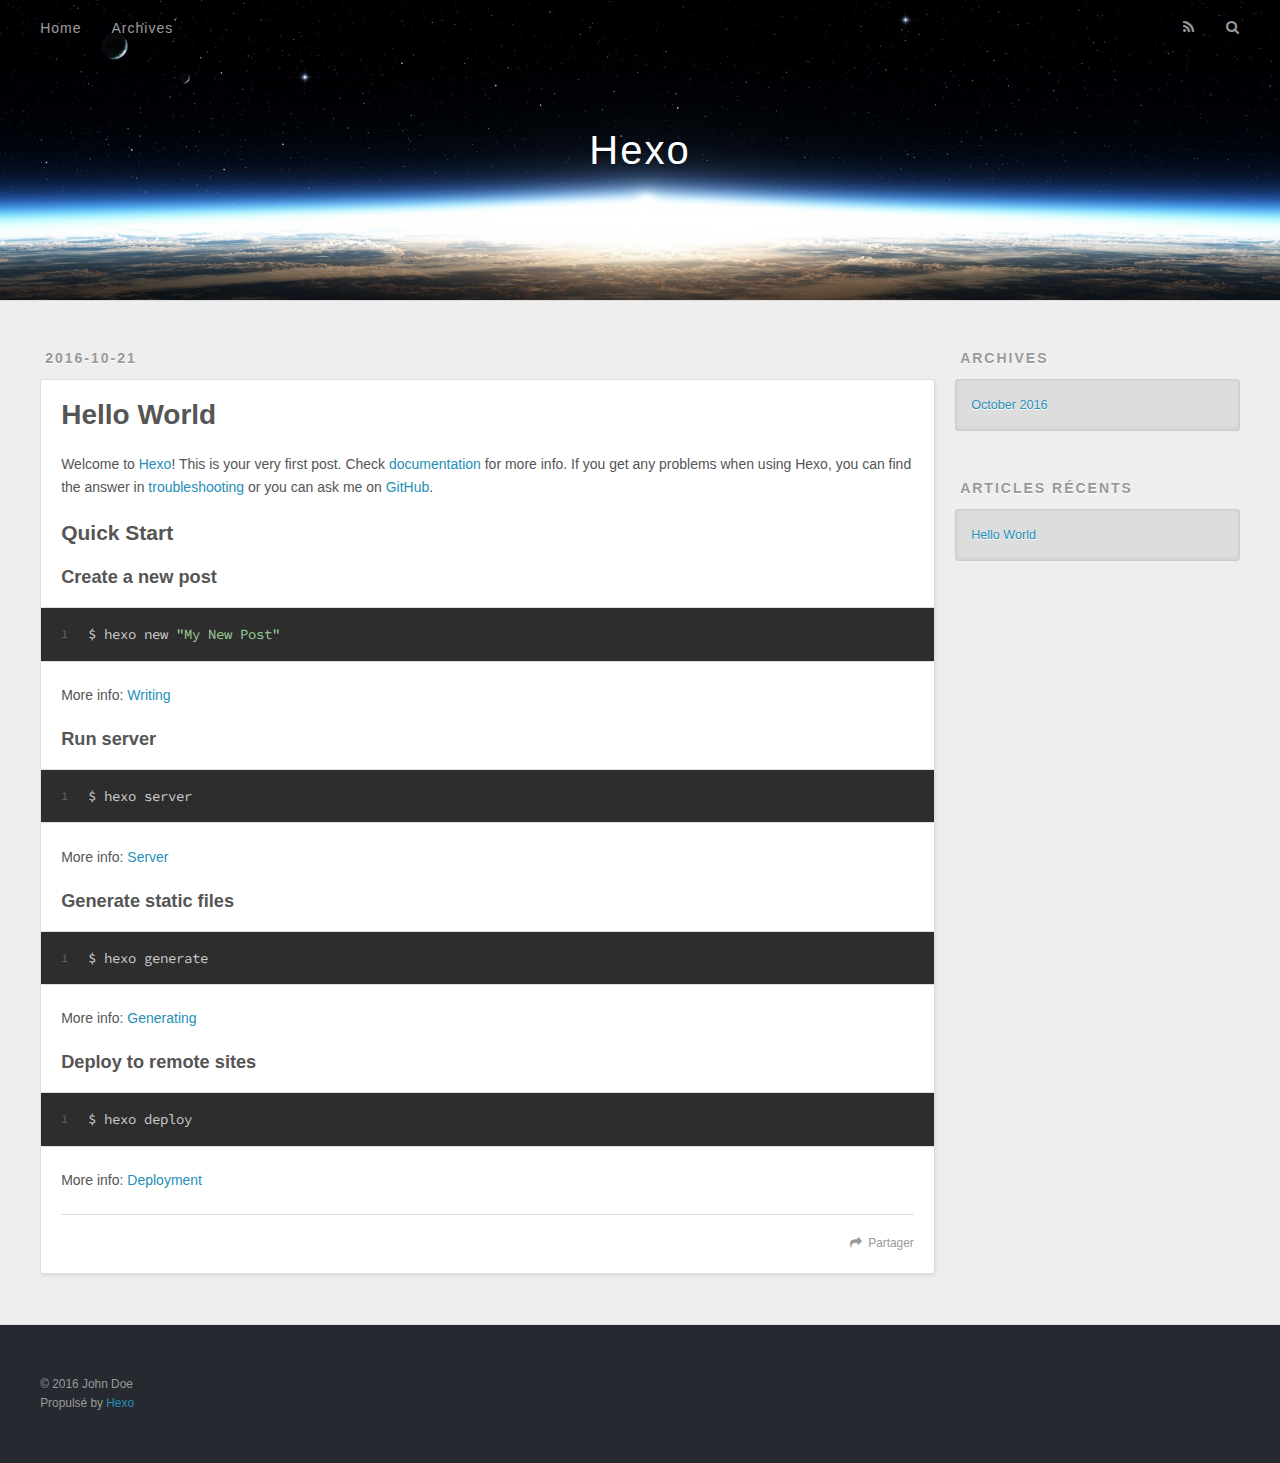
<file: index.html>
<!DOCTYPE html>
<html>
<head>
  <meta charset="utf-8">
  
  <title>Hexo</title>
  <meta name="viewport" content="width=device-width, initial-scale=1, maximum-scale=1">
  <meta property="og:type" content="website">
<meta property="og:title" content="Hexo">
<meta property="og:url" content="http://yoursite.com/index.html">
<meta property="og:site_name" content="Hexo">
<meta name="twitter:card" content="summary">
<meta name="twitter:title" content="Hexo">
  
    <link rel="alternate" href="/atom.xml" title="Hexo" type="application/atom+xml">
  
  
    <link rel="icon" href="/favicon.png">
  
  
    <link href="//fonts.googleapis.com/css?family=Source+Code+Pro" rel="stylesheet" type="text/css">
  
  <link rel="stylesheet" href="/css/style.css">
  

</head>

<body>
  <div id="container">
    <div id="wrap">
      <header id="header">
  <div id="banner"></div>
  <div id="header-outer" class="outer">
    <div id="header-title" class="inner">
      <h1 id="logo-wrap">
        <a href="/" id="logo">Hexo</a>
      </h1>
      
    </div>
    <div id="header-inner" class="inner">
      <nav id="main-nav">
        <a id="main-nav-toggle" class="nav-icon"></a>
        
          <a class="main-nav-link" href="/">Home</a>
        
          <a class="main-nav-link" href="/archives">Archives</a>
        
      </nav>
      <nav id="sub-nav">
        
          <a id="nav-rss-link" class="nav-icon" href="/atom.xml" title="Flux RSS"></a>
        
        <a id="nav-search-btn" class="nav-icon" title="Rechercher"></a>
      </nav>
      <div id="search-form-wrap">
        <form action="//google.com/search" method="get" accept-charset="UTF-8" class="search-form"><input type="search" name="q" results="0" class="search-form-input" placeholder="Search"><button type="submit" class="search-form-submit">&#xF002;</button><input type="hidden" name="sitesearch" value="http://yoursite.com"></form>
      </div>
    </div>
  </div>
</header>
      <div class="outer">
        <section id="main">
  
    <article id="post-hello-world" class="article article-type-post" itemscope itemprop="blogPost">
  <div class="article-meta">
    <a href="/2016/10/21/hello-world/" class="article-date">
  <time datetime="2016-10-21T10:14:12.000Z" itemprop="datePublished">2016-10-21</time>
</a>
    
  </div>
  <div class="article-inner">
    
    
      <header class="article-header">
        
  
    <h1 itemprop="name">
      <a class="article-title" href="/2016/10/21/hello-world/">Hello World</a>
    </h1>
  

      </header>
    
    <div class="article-entry" itemprop="articleBody">
      
        <p>Welcome to <a href="https://hexo.io/" target="_blank" rel="external">Hexo</a>! This is your very first post. Check <a href="https://hexo.io/docs/" target="_blank" rel="external">documentation</a> for more info. If you get any problems when using Hexo, you can find the answer in <a href="https://hexo.io/docs/troubleshooting.html" target="_blank" rel="external">troubleshooting</a> or you can ask me on <a href="https://github.com/hexojs/hexo/issues" target="_blank" rel="external">GitHub</a>.</p>
<h2 id="Quick-Start"><a href="#Quick-Start" class="headerlink" title="Quick Start"></a>Quick Start</h2><h3 id="Create-a-new-post"><a href="#Create-a-new-post" class="headerlink" title="Create a new post"></a>Create a new post</h3><figure class="highlight bash"><table><tr><td class="gutter"><pre><div class="line">1</div></pre></td><td class="code"><pre><div class="line">$ hexo new <span class="string">"My New Post"</span></div></pre></td></tr></table></figure>
<p>More info: <a href="https://hexo.io/docs/writing.html" target="_blank" rel="external">Writing</a></p>
<h3 id="Run-server"><a href="#Run-server" class="headerlink" title="Run server"></a>Run server</h3><figure class="highlight bash"><table><tr><td class="gutter"><pre><div class="line">1</div></pre></td><td class="code"><pre><div class="line">$ hexo server</div></pre></td></tr></table></figure>
<p>More info: <a href="https://hexo.io/docs/server.html" target="_blank" rel="external">Server</a></p>
<h3 id="Generate-static-files"><a href="#Generate-static-files" class="headerlink" title="Generate static files"></a>Generate static files</h3><figure class="highlight bash"><table><tr><td class="gutter"><pre><div class="line">1</div></pre></td><td class="code"><pre><div class="line">$ hexo generate</div></pre></td></tr></table></figure>
<p>More info: <a href="https://hexo.io/docs/generating.html" target="_blank" rel="external">Generating</a></p>
<h3 id="Deploy-to-remote-sites"><a href="#Deploy-to-remote-sites" class="headerlink" title="Deploy to remote sites"></a>Deploy to remote sites</h3><figure class="highlight bash"><table><tr><td class="gutter"><pre><div class="line">1</div></pre></td><td class="code"><pre><div class="line">$ hexo deploy</div></pre></td></tr></table></figure>
<p>More info: <a href="https://hexo.io/docs/deployment.html" target="_blank" rel="external">Deployment</a></p>

      
    </div>
    <footer class="article-footer">
      <a data-url="http://yoursite.com/2016/10/21/hello-world/" data-id="ciujmyfai000047zywipu4w5h" class="article-share-link">Partager</a>
      
      
    </footer>
  </div>
  
</article>


  

</section>
        
          <aside id="sidebar">
  
    

  
    

  
    
  
    
  <div class="widget-wrap">
    <h3 class="widget-title">Archives</h3>
    <div class="widget">
      <ul class="archive-list"><li class="archive-list-item"><a class="archive-list-link" href="/archives/2016/10/">October 2016</a></li></ul>
    </div>
  </div>


  
    
  <div class="widget-wrap">
    <h3 class="widget-title">Articles récents</h3>
    <div class="widget">
      <ul>
        
          <li>
            <a href="/2016/10/21/hello-world/">Hello World</a>
          </li>
        
      </ul>
    </div>
  </div>

  
</aside>
        
      </div>
      <footer id="footer">
  
  <div class="outer">
    <div id="footer-info" class="inner">
      &copy; 2016 John Doe<br>
      Propulsé by <a href="http://hexo.io/" target="_blank">Hexo</a>
    </div>
  </div>
</footer>
    </div>
    <nav id="mobile-nav">
  
    <a href="/" class="mobile-nav-link">Home</a>
  
    <a href="/archives" class="mobile-nav-link">Archives</a>
  
</nav>
    

<script src="//ajax.googleapis.com/ajax/libs/jquery/2.0.3/jquery.min.js"></script>


  <link rel="stylesheet" href="/fancybox/jquery.fancybox.css">
  <script src="/fancybox/jquery.fancybox.pack.js"></script>


<script src="/js/script.js"></script>

  </div>
</body>
</html>
</file>
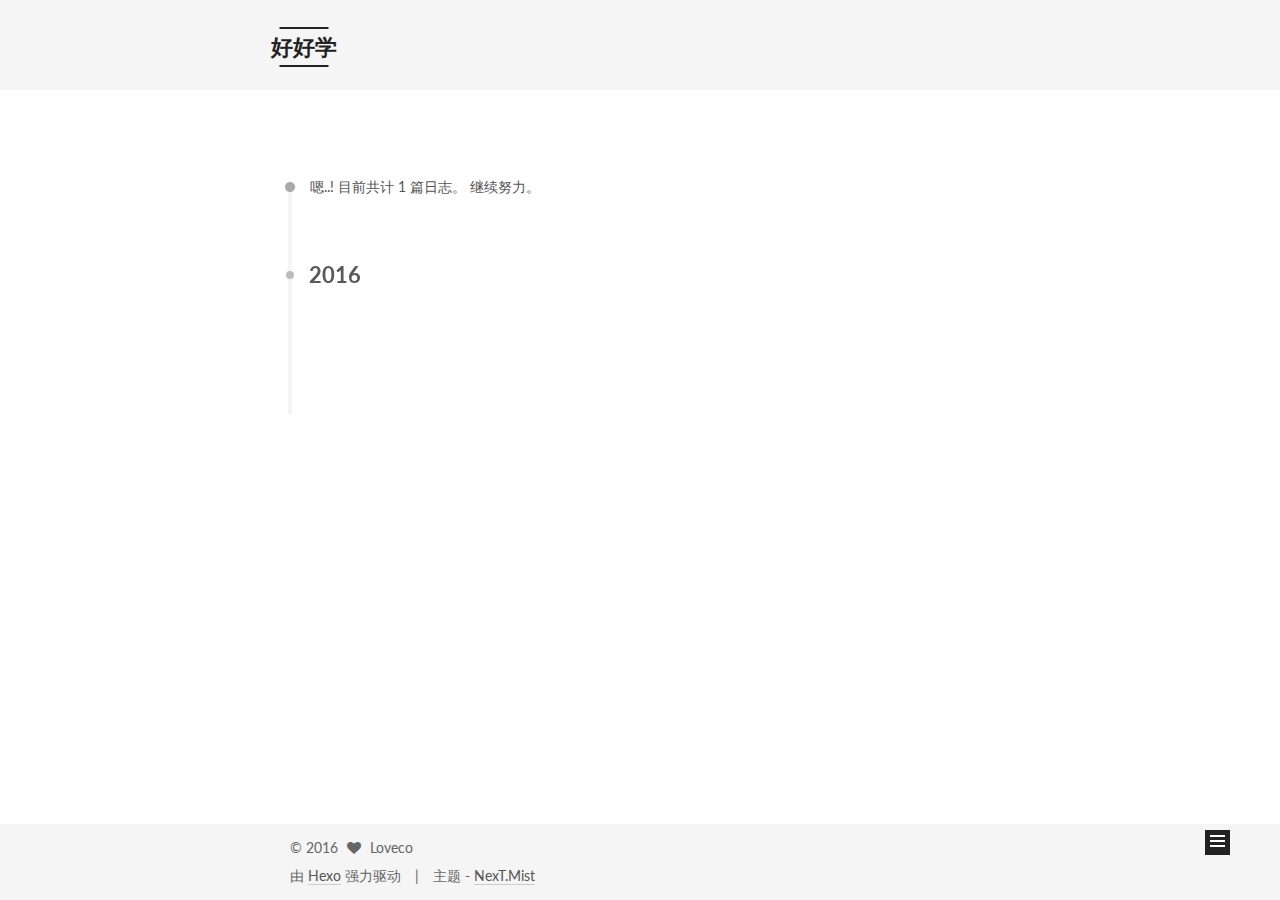
<file: archives/index.html>
<!doctype html>



  


<html class="theme-next mist use-motion">
<head>
  <meta charset="UTF-8"/>
<meta http-equiv="X-UA-Compatible" content="IE=edge,chrome=1" />
<meta name="viewport" content="width=device-width, initial-scale=1, maximum-scale=1"/>



<meta http-equiv="Cache-Control" content="no-transform" />
<meta http-equiv="Cache-Control" content="no-siteapp" />












  
  
  <link href="/vendors/fancybox/source/jquery.fancybox.css?v=2.1.5" rel="stylesheet" type="text/css" />




  
  
  
  

  
    
    
  

  

  

  

  

  
    
    
    <link href="//fonts.googleapis.com/css?family=Lato:300,300italic,400,400italic,700,700italic&subset=latin,latin-ext" rel="stylesheet" type="text/css">
  






<link href="/vendors/font-awesome/css/font-awesome.min.css?v=4.4.0" rel="stylesheet" type="text/css" />

<link href="/css/main.css?v=5.0.2" rel="stylesheet" type="text/css" />


  <meta name="keywords" content="Hexo, NexT" />








  <link rel="shortcut icon" type="image/x-icon" href="/favicon.ico?v=5.0.2" />






<meta property="og:type" content="website">
<meta property="og:title" content="好好学">
<meta property="og:url" content="http://yoursite.com/archives/index.html">
<meta property="og:site_name" content="好好学">
<meta name="twitter:card" content="summary">
<meta name="twitter:title" content="好好学">



<script type="text/javascript" id="hexo.configuration">
  var NexT = window.NexT || {};
  var CONFIG = {
    scheme: 'Mist',
    sidebar: {"position":"left","display":"post"},
    fancybox: true,
    motion: true,
    duoshuo: {
      userId: '0',
      author: '博主'
    }
  };
</script>




  <link rel="canonical" href="http://yoursite.com/archives/"/>


  <title> 归档 | 好好学 </title>
</head>

<body itemscope itemtype="//schema.org/WebPage" lang="zh-Hans">

  










  
  
    
  

  <div class="container one-collumn sidebar-position-left  page-archive  ">
    <div class="headband"></div>

    <header id="header" class="header" itemscope itemtype="//schema.org/WPHeader">
      <div class="header-inner"><div class="site-meta ">
  

  <div class="custom-logo-site-title">
    <a href="/"  class="brand" rel="start">
      <span class="logo-line-before"><i></i></span>
      <span class="site-title">好好学</span>
      <span class="logo-line-after"><i></i></span>
    </a>
  </div>
  <p class="site-subtitle"></p>
</div>

<div class="site-nav-toggle">
  <button>
    <span class="btn-bar"></span>
    <span class="btn-bar"></span>
    <span class="btn-bar"></span>
  </button>
</div>

<nav class="site-nav">
  

  
    <ul id="menu" class="menu">
      
        
        <li class="menu-item menu-item-home">
          <a href="/" rel="section">
            
            首页
          </a>
        </li>
      
        
        <li class="menu-item menu-item-categories">
          <a href="/categories" rel="section">
            
            分类
          </a>
        </li>
      
        
        <li class="menu-item menu-item-archives">
          <a href="/archives" rel="section">
            
            归档
          </a>
        </li>
      
        
        <li class="menu-item menu-item-tags">
          <a href="/tags" rel="section">
            
            标签
          </a>
        </li>
      
        
        <li class="menu-item menu-item-schedule">
          <a href="/schedule" rel="section">
            
            日程
          </a>
        </li>
      

      
    </ul>
  

  
</nav>

 </div>
    </header>

    <main id="main" class="main">
      <div class="main-inner">
        <div class="content-wrap">
          <div id="content" class="content">
            

  <section id="posts" class="posts-collapse">
    <span class="archive-move-on"></span>

    <span class="archive-page-counter">
      
      
      
        
      
      嗯..! 目前共计 1 篇日志。 继续努力。
    </span>

    

      
      
      

      
        
        <div class="collection-title">
          <h2 class="archive-year motion-element" id="archive-year-2016">2016</h2>
        </div>
      
      

      

  <article class="post post-type-normal" itemscope itemtype="//schema.org/Article">
    <header class="post-header">

      <h1 class="post-title">
        
            <a class="post-title-link" href="/2016/10/21/hello-world/" itemprop="url">
              
                <span itemprop="name">Hello World</span>
              
            </a>
        
      </h1>

      <div class="post-meta">
        <time class="post-time" itemprop="dateCreated"
              datetime="2016-10-21T18:14:12+08:00"
              content="2016-10-21" >
          10-21
        </time>
      </div>

    </header>
  </article>



    

  </section>

  



          </div>
          


          

        </div>
        
          
  
  <div class="sidebar-toggle">
    <div class="sidebar-toggle-line-wrap">
      <span class="sidebar-toggle-line sidebar-toggle-line-first"></span>
      <span class="sidebar-toggle-line sidebar-toggle-line-middle"></span>
      <span class="sidebar-toggle-line sidebar-toggle-line-last"></span>
    </div>
  </div>

  <aside id="sidebar" class="sidebar">
    <div class="sidebar-inner">

      

      

      <section class="site-overview sidebar-panel  sidebar-panel-active ">
        <div class="site-author motion-element" itemprop="author" itemscope itemtype="//schema.org/Person">
          <img class="site-author-image" itemprop="image"
               src="/images/avatar.png"
               alt="Loveco" />
          <p class="site-author-name" itemprop="name">Loveco</p>
          <p class="site-description motion-element" itemprop="description"></p>
        </div>
        <nav class="site-state motion-element">
          <div class="site-state-item site-state-posts">
            <a href="/archives">
              <span class="site-state-item-count">1</span>
              <span class="site-state-item-name">日志</span>
            </a>
          </div>

          

          

        </nav>

        

        <div class="links-of-author motion-element">
          
        </div>

        
        

        
        

      </section>

      

    </div>
  </aside>


        
      </div>
    </main>

    <footer id="footer" class="footer">
      <div class="footer-inner">
        <div class="copyright" >
  
  &copy; 
  <span itemprop="copyrightYear">2016</span>
  <span class="with-love">
    <i class="fa fa-heart"></i>
  </span>
  <span class="author" itemprop="copyrightHolder">Loveco</span>
</div>

<div class="powered-by">
  由 <a class="theme-link" href="https://hexo.io">Hexo</a> 强力驱动
</div>

<div class="theme-info">
  主题 -
  <a class="theme-link" href="https://github.com/iissnan/hexo-theme-next">
    NexT.Mist
  </a>
</div>

        

        
      </div>
    </footer>

    <div class="back-to-top">
      <i class="fa fa-arrow-up"></i>
    </div>
  </div>

  

<script type="text/javascript">
  if (Object.prototype.toString.call(window.Promise) !== '[object Function]') {
    window.Promise = null;
  }
</script>









  



  
  <script type="text/javascript" src="/vendors/jquery/index.js?v=2.1.3"></script>

  
  <script type="text/javascript" src="/vendors/fastclick/lib/fastclick.min.js?v=1.0.6"></script>

  
  <script type="text/javascript" src="/vendors/jquery_lazyload/jquery.lazyload.js?v=1.9.7"></script>

  
  <script type="text/javascript" src="/vendors/velocity/velocity.min.js?v=1.2.1"></script>

  
  <script type="text/javascript" src="/vendors/velocity/velocity.ui.min.js?v=1.2.1"></script>

  
  <script type="text/javascript" src="/vendors/fancybox/source/jquery.fancybox.pack.js?v=2.1.5"></script>


  


  <script type="text/javascript" src="/js/src/utils.js?v=5.0.2"></script>

  <script type="text/javascript" src="/js/src/motion.js?v=5.0.2"></script>



  
  

  
  
    <script type="text/javascript" id="motion.page.archive">
      $('.archive-year').velocity('transition.slideLeftIn');
    </script>
  


  


  <script type="text/javascript" src="/js/src/bootstrap.js?v=5.0.2"></script>



  



  




  
  

  

  

  

  


</body>
</html>
</file>
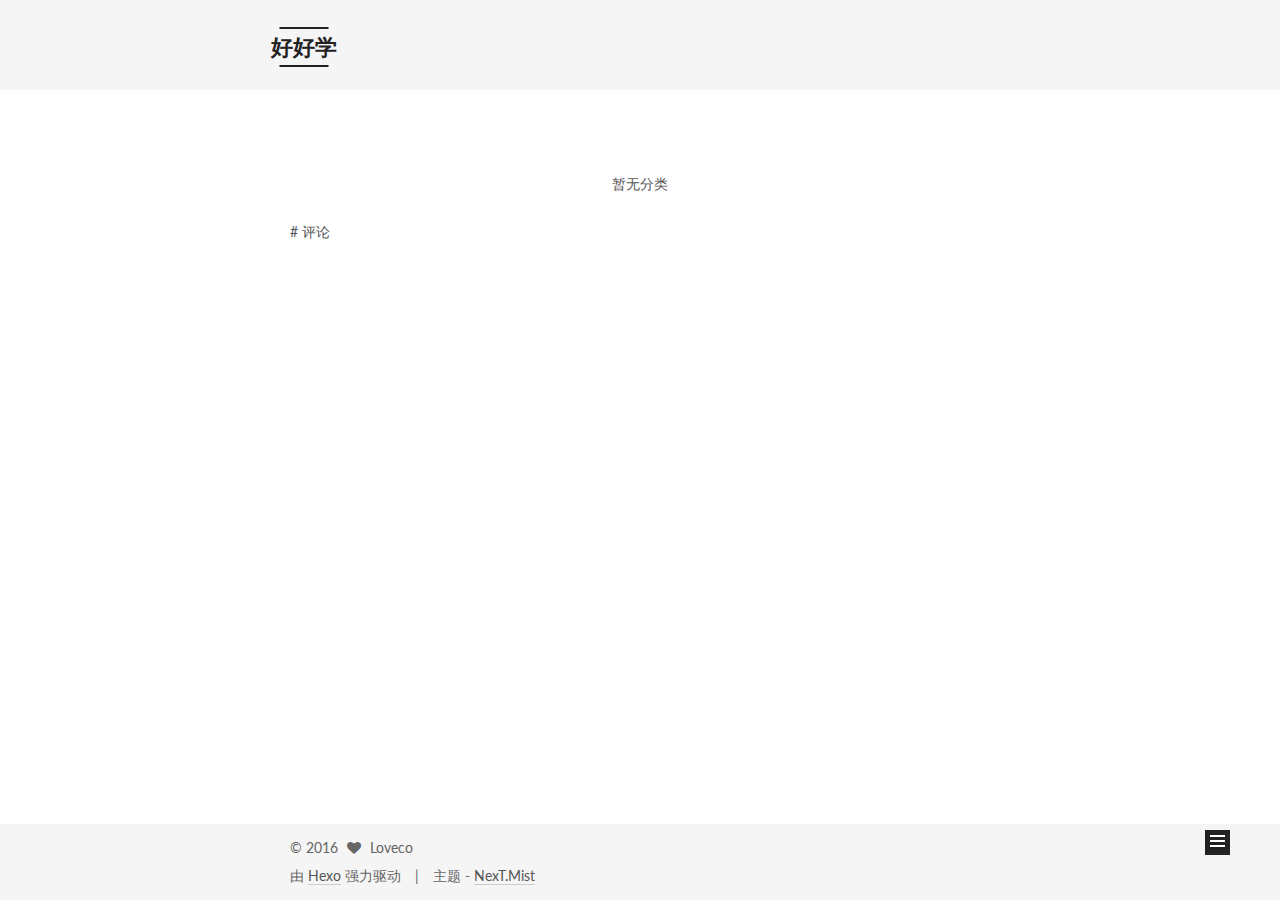
<file: categories/index.html>
<!doctype html>



  


<html class="theme-next mist use-motion">
<head>
  <meta charset="UTF-8"/>
<meta http-equiv="X-UA-Compatible" content="IE=edge,chrome=1" />
<meta name="viewport" content="width=device-width, initial-scale=1, maximum-scale=1"/>



<meta http-equiv="Cache-Control" content="no-transform" />
<meta http-equiv="Cache-Control" content="no-siteapp" />












  
  
  <link href="/vendors/fancybox/source/jquery.fancybox.css?v=2.1.5" rel="stylesheet" type="text/css" />




  
  
  
  

  
    
    
  

  

  

  

  

  
    
    
    <link href="//fonts.googleapis.com/css?family=Lato:300,300italic,400,400italic,700,700italic&subset=latin,latin-ext" rel="stylesheet" type="text/css">
  






<link href="/vendors/font-awesome/css/font-awesome.min.css?v=4.4.0" rel="stylesheet" type="text/css" />

<link href="/css/main.css?v=5.0.2" rel="stylesheet" type="text/css" />


  <meta name="keywords" content="Hexo, NexT" />








  <link rel="shortcut icon" type="image/x-icon" href="/favicon.ico?v=5.0.2" />






<meta property="og:type" content="website">
<meta property="og:title" content="categories">
<meta property="og:url" content="http://yoursite.com/categories/index.html">
<meta property="og:site_name" content="好好学">
<meta property="og:updated_time" content="2016-11-02T10:05:23.000Z">
<meta name="twitter:card" content="summary">
<meta name="twitter:title" content="categories">



<script type="text/javascript" id="hexo.configuration">
  var NexT = window.NexT || {};
  var CONFIG = {
    scheme: 'Mist',
    sidebar: {"position":"left","display":"post"},
    fancybox: true,
    motion: true,
    duoshuo: {
      userId: '0',
      author: '博主'
    }
  };
</script>




  <link rel="canonical" href="http://yoursite.com/categories/"/>


  <title>
  

  
    分类 | 好好学
  
</title>
</head>

<body itemscope itemtype="//schema.org/WebPage" lang="zh-Hans">

  










  
  
    
  

  <div class="container one-collumn sidebar-position-left  ">
    <div class="headband"></div>

    <header id="header" class="header" itemscope itemtype="//schema.org/WPHeader">
      <div class="header-inner"><div class="site-meta ">
  

  <div class="custom-logo-site-title">
    <a href="/"  class="brand" rel="start">
      <span class="logo-line-before"><i></i></span>
      <span class="site-title">好好学</span>
      <span class="logo-line-after"><i></i></span>
    </a>
  </div>
  <p class="site-subtitle"></p>
</div>

<div class="site-nav-toggle">
  <button>
    <span class="btn-bar"></span>
    <span class="btn-bar"></span>
    <span class="btn-bar"></span>
  </button>
</div>

<nav class="site-nav">
  

  
    <ul id="menu" class="menu">
      
        
        <li class="menu-item menu-item-home">
          <a href="/" rel="section">
            
            首页
          </a>
        </li>
      
        
        <li class="menu-item menu-item-categories">
          <a href="/categories" rel="section">
            
            分类
          </a>
        </li>
      
        
        <li class="menu-item menu-item-archives">
          <a href="/archives" rel="section">
            
            归档
          </a>
        </li>
      
        
        <li class="menu-item menu-item-tags">
          <a href="/tags" rel="section">
            
            标签
          </a>
        </li>
      
        
        <li class="menu-item menu-item-schedule">
          <a href="/schedule" rel="section">
            
            日程
          </a>
        </li>
      

      
    </ul>
  

  
</nav>

 </div>
    </header>

    <main id="main" class="main">
      <div class="main-inner">
        <div class="content-wrap">
          <div id="content" class="content">
            

  <div id="posts" class="posts-expand">
    
    
      <div class="category-all-page">
        <div class="category-all-title">
            暂无分类
        </div>
        <div class="category-all">
          
        </div>
      </div>
    
    # 评论
    
  </div>


          </div>
          


          

        </div>
        
          
  
  <div class="sidebar-toggle">
    <div class="sidebar-toggle-line-wrap">
      <span class="sidebar-toggle-line sidebar-toggle-line-first"></span>
      <span class="sidebar-toggle-line sidebar-toggle-line-middle"></span>
      <span class="sidebar-toggle-line sidebar-toggle-line-last"></span>
    </div>
  </div>

  <aside id="sidebar" class="sidebar">
    <div class="sidebar-inner">

      

      

      <section class="site-overview sidebar-panel  sidebar-panel-active ">
        <div class="site-author motion-element" itemprop="author" itemscope itemtype="//schema.org/Person">
          <img class="site-author-image" itemprop="image"
               src="/images/avatar.png"
               alt="Loveco" />
          <p class="site-author-name" itemprop="name">Loveco</p>
          <p class="site-description motion-element" itemprop="description"></p>
        </div>
        <nav class="site-state motion-element">
          <div class="site-state-item site-state-posts">
            <a href="/archives">
              <span class="site-state-item-count">1</span>
              <span class="site-state-item-name">日志</span>
            </a>
          </div>

          

          

        </nav>

        

        <div class="links-of-author motion-element">
          
        </div>

        
        

        
        

      </section>

      

    </div>
  </aside>


        
      </div>
    </main>

    <footer id="footer" class="footer">
      <div class="footer-inner">
        <div class="copyright" >
  
  &copy; 
  <span itemprop="copyrightYear">2016</span>
  <span class="with-love">
    <i class="fa fa-heart"></i>
  </span>
  <span class="author" itemprop="copyrightHolder">Loveco</span>
</div>

<div class="powered-by">
  由 <a class="theme-link" href="https://hexo.io">Hexo</a> 强力驱动
</div>

<div class="theme-info">
  主题 -
  <a class="theme-link" href="https://github.com/iissnan/hexo-theme-next">
    NexT.Mist
  </a>
</div>

        

        
      </div>
    </footer>

    <div class="back-to-top">
      <i class="fa fa-arrow-up"></i>
    </div>
  </div>

  

<script type="text/javascript">
  if (Object.prototype.toString.call(window.Promise) !== '[object Function]') {
    window.Promise = null;
  }
</script>









  



  
  <script type="text/javascript" src="/vendors/jquery/index.js?v=2.1.3"></script>

  
  <script type="text/javascript" src="/vendors/fastclick/lib/fastclick.min.js?v=1.0.6"></script>

  
  <script type="text/javascript" src="/vendors/jquery_lazyload/jquery.lazyload.js?v=1.9.7"></script>

  
  <script type="text/javascript" src="/vendors/velocity/velocity.min.js?v=1.2.1"></script>

  
  <script type="text/javascript" src="/vendors/velocity/velocity.ui.min.js?v=1.2.1"></script>

  
  <script type="text/javascript" src="/vendors/fancybox/source/jquery.fancybox.pack.js?v=2.1.5"></script>


  


  <script type="text/javascript" src="/js/src/utils.js?v=5.0.2"></script>

  <script type="text/javascript" src="/js/src/motion.js?v=5.0.2"></script>



  
  

  

  


  <script type="text/javascript" src="/js/src/bootstrap.js?v=5.0.2"></script>



  



  




  
  

  

  

  

  


</body>
</html>
</file>
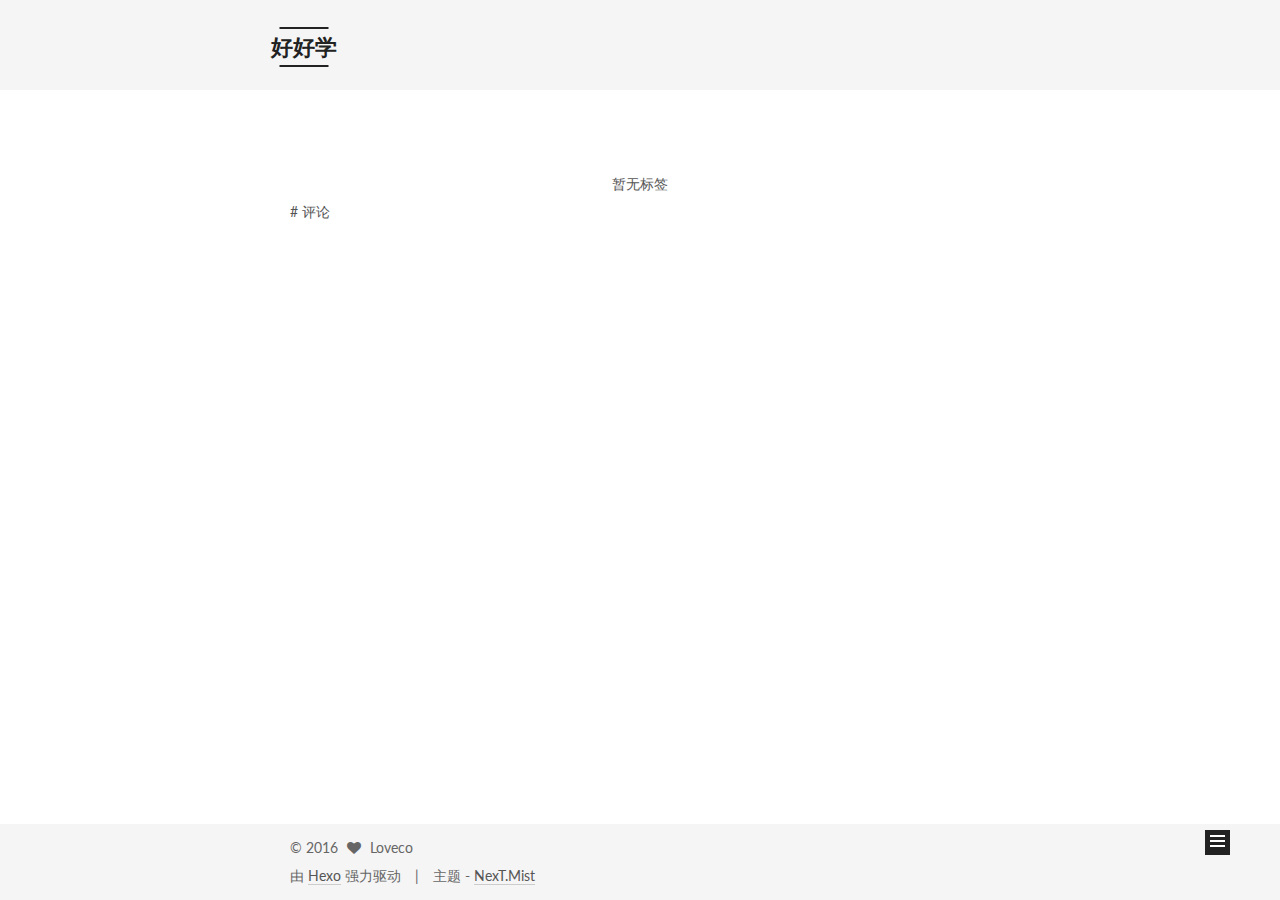
<file: tags/index.html>
<!doctype html>



  


<html class="theme-next mist use-motion">
<head>
  <meta charset="UTF-8"/>
<meta http-equiv="X-UA-Compatible" content="IE=edge,chrome=1" />
<meta name="viewport" content="width=device-width, initial-scale=1, maximum-scale=1"/>



<meta http-equiv="Cache-Control" content="no-transform" />
<meta http-equiv="Cache-Control" content="no-siteapp" />












  
  
  <link href="/vendors/fancybox/source/jquery.fancybox.css?v=2.1.5" rel="stylesheet" type="text/css" />




  
  
  
  

  
    
    
  

  

  

  

  

  
    
    
    <link href="//fonts.googleapis.com/css?family=Lato:300,300italic,400,400italic,700,700italic&subset=latin,latin-ext" rel="stylesheet" type="text/css">
  






<link href="/vendors/font-awesome/css/font-awesome.min.css?v=4.4.0" rel="stylesheet" type="text/css" />

<link href="/css/main.css?v=5.0.2" rel="stylesheet" type="text/css" />


  <meta name="keywords" content="Hexo, NexT" />








  <link rel="shortcut icon" type="image/x-icon" href="/favicon.ico?v=5.0.2" />






<meta property="og:type" content="website">
<meta property="og:title" content="tags">
<meta property="og:url" content="http://yoursite.com/tags/index.html">
<meta property="og:site_name" content="好好学">
<meta property="og:updated_time" content="2016-11-02T10:05:09.000Z">
<meta name="twitter:card" content="summary">
<meta name="twitter:title" content="tags">



<script type="text/javascript" id="hexo.configuration">
  var NexT = window.NexT || {};
  var CONFIG = {
    scheme: 'Mist',
    sidebar: {"position":"left","display":"post"},
    fancybox: true,
    motion: true,
    duoshuo: {
      userId: '0',
      author: '博主'
    }
  };
</script>




  <link rel="canonical" href="http://yoursite.com/tags/"/>


  <title>
  

  
    标签 | 好好学
  
</title>
</head>

<body itemscope itemtype="//schema.org/WebPage" lang="zh-Hans">

  










  
  
    
  

  <div class="container one-collumn sidebar-position-left  ">
    <div class="headband"></div>

    <header id="header" class="header" itemscope itemtype="//schema.org/WPHeader">
      <div class="header-inner"><div class="site-meta ">
  

  <div class="custom-logo-site-title">
    <a href="/"  class="brand" rel="start">
      <span class="logo-line-before"><i></i></span>
      <span class="site-title">好好学</span>
      <span class="logo-line-after"><i></i></span>
    </a>
  </div>
  <p class="site-subtitle"></p>
</div>

<div class="site-nav-toggle">
  <button>
    <span class="btn-bar"></span>
    <span class="btn-bar"></span>
    <span class="btn-bar"></span>
  </button>
</div>

<nav class="site-nav">
  

  
    <ul id="menu" class="menu">
      
        
        <li class="menu-item menu-item-home">
          <a href="/" rel="section">
            
            首页
          </a>
        </li>
      
        
        <li class="menu-item menu-item-categories">
          <a href="/categories" rel="section">
            
            分类
          </a>
        </li>
      
        
        <li class="menu-item menu-item-archives">
          <a href="/archives" rel="section">
            
            归档
          </a>
        </li>
      
        
        <li class="menu-item menu-item-tags">
          <a href="/tags" rel="section">
            
            标签
          </a>
        </li>
      
        
        <li class="menu-item menu-item-schedule">
          <a href="/schedule" rel="section">
            
            日程
          </a>
        </li>
      

      
    </ul>
  

  
</nav>

 </div>
    </header>

    <main id="main" class="main">
      <div class="main-inner">
        <div class="content-wrap">
          <div id="content" class="content">
            

  <div id="posts" class="posts-expand">
    
    
      <div class="tag-cloud">
        <div class="tag-cloud-title">
            暂无标签
        </div>
        <div class="tag-cloud-tags">
          
        </div>
      </div>
    
    # 评论
    
  </div>


          </div>
          


          

        </div>
        
          
  
  <div class="sidebar-toggle">
    <div class="sidebar-toggle-line-wrap">
      <span class="sidebar-toggle-line sidebar-toggle-line-first"></span>
      <span class="sidebar-toggle-line sidebar-toggle-line-middle"></span>
      <span class="sidebar-toggle-line sidebar-toggle-line-last"></span>
    </div>
  </div>

  <aside id="sidebar" class="sidebar">
    <div class="sidebar-inner">

      

      

      <section class="site-overview sidebar-panel  sidebar-panel-active ">
        <div class="site-author motion-element" itemprop="author" itemscope itemtype="//schema.org/Person">
          <img class="site-author-image" itemprop="image"
               src="/images/avatar.png"
               alt="Loveco" />
          <p class="site-author-name" itemprop="name">Loveco</p>
          <p class="site-description motion-element" itemprop="description"></p>
        </div>
        <nav class="site-state motion-element">
          <div class="site-state-item site-state-posts">
            <a href="/archives">
              <span class="site-state-item-count">1</span>
              <span class="site-state-item-name">日志</span>
            </a>
          </div>

          

          

        </nav>

        

        <div class="links-of-author motion-element">
          
        </div>

        
        

        
        

      </section>

      

    </div>
  </aside>


        
      </div>
    </main>

    <footer id="footer" class="footer">
      <div class="footer-inner">
        <div class="copyright" >
  
  &copy; 
  <span itemprop="copyrightYear">2016</span>
  <span class="with-love">
    <i class="fa fa-heart"></i>
  </span>
  <span class="author" itemprop="copyrightHolder">Loveco</span>
</div>

<div class="powered-by">
  由 <a class="theme-link" href="https://hexo.io">Hexo</a> 强力驱动
</div>

<div class="theme-info">
  主题 -
  <a class="theme-link" href="https://github.com/iissnan/hexo-theme-next">
    NexT.Mist
  </a>
</div>

        

        
      </div>
    </footer>

    <div class="back-to-top">
      <i class="fa fa-arrow-up"></i>
    </div>
  </div>

  

<script type="text/javascript">
  if (Object.prototype.toString.call(window.Promise) !== '[object Function]') {
    window.Promise = null;
  }
</script>









  



  
  <script type="text/javascript" src="/vendors/jquery/index.js?v=2.1.3"></script>

  
  <script type="text/javascript" src="/vendors/fastclick/lib/fastclick.min.js?v=1.0.6"></script>

  
  <script type="text/javascript" src="/vendors/jquery_lazyload/jquery.lazyload.js?v=1.9.7"></script>

  
  <script type="text/javascript" src="/vendors/velocity/velocity.min.js?v=1.2.1"></script>

  
  <script type="text/javascript" src="/vendors/velocity/velocity.ui.min.js?v=1.2.1"></script>

  
  <script type="text/javascript" src="/vendors/fancybox/source/jquery.fancybox.pack.js?v=2.1.5"></script>


  


  <script type="text/javascript" src="/js/src/utils.js?v=5.0.2"></script>

  <script type="text/javascript" src="/js/src/motion.js?v=5.0.2"></script>



  
  

  

  


  <script type="text/javascript" src="/js/src/bootstrap.js?v=5.0.2"></script>



  



  




  
  

  

  

  

  


</body>
</html>
</file>
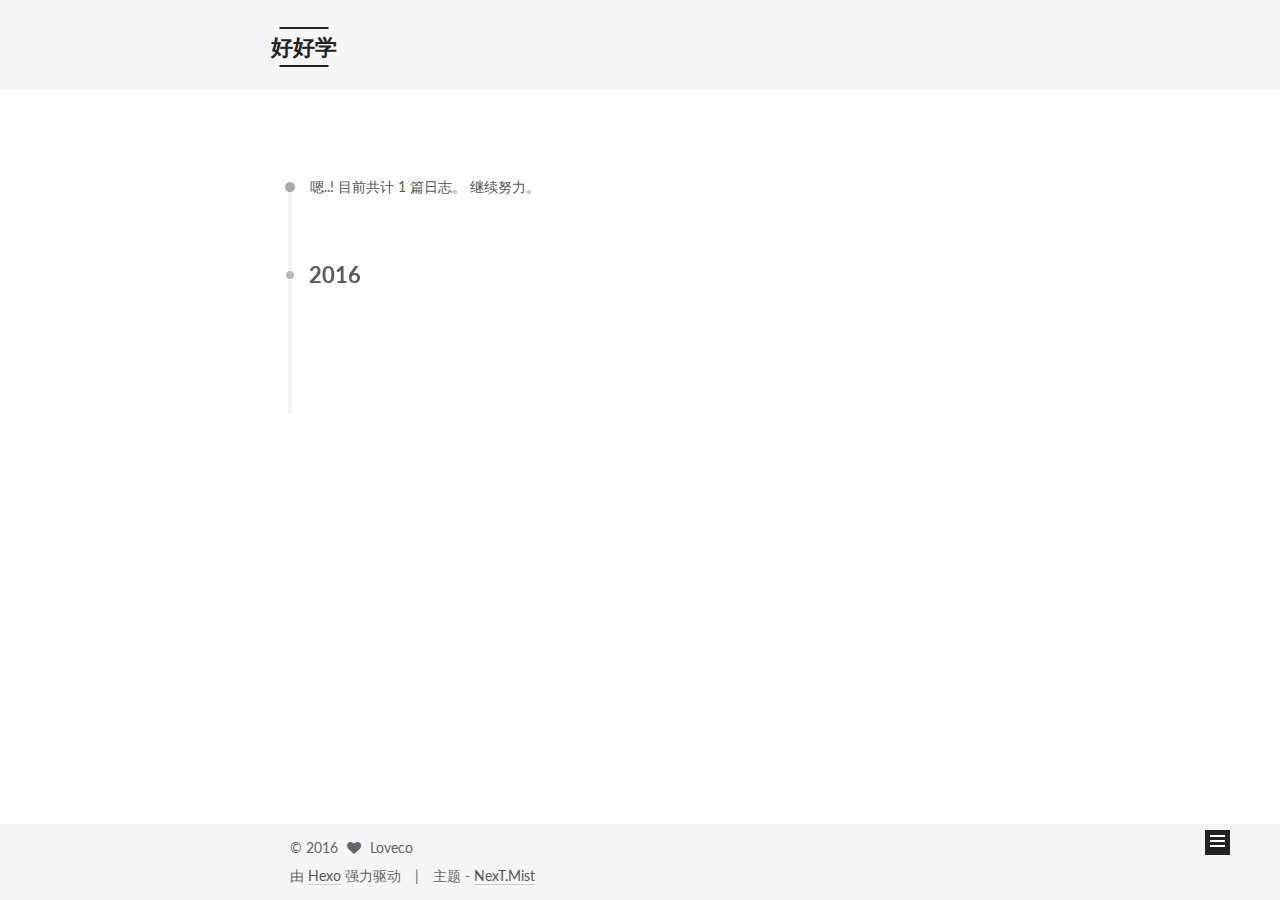
<file: archives/2016/index.html>
<!doctype html>



  


<html class="theme-next mist use-motion">
<head>
  <meta charset="UTF-8"/>
<meta http-equiv="X-UA-Compatible" content="IE=edge,chrome=1" />
<meta name="viewport" content="width=device-width, initial-scale=1, maximum-scale=1"/>



<meta http-equiv="Cache-Control" content="no-transform" />
<meta http-equiv="Cache-Control" content="no-siteapp" />












  
  
  <link href="/vendors/fancybox/source/jquery.fancybox.css?v=2.1.5" rel="stylesheet" type="text/css" />




  
  
  
  

  
    
    
  

  

  

  

  

  
    
    
    <link href="//fonts.googleapis.com/css?family=Lato:300,300italic,400,400italic,700,700italic&subset=latin,latin-ext" rel="stylesheet" type="text/css">
  






<link href="/vendors/font-awesome/css/font-awesome.min.css?v=4.4.0" rel="stylesheet" type="text/css" />

<link href="/css/main.css?v=5.0.2" rel="stylesheet" type="text/css" />


  <meta name="keywords" content="Hexo, NexT" />








  <link rel="shortcut icon" type="image/x-icon" href="/favicon.ico?v=5.0.2" />






<meta property="og:type" content="website">
<meta property="og:title" content="好好学">
<meta property="og:url" content="http://yoursite.com/archives/2016/index.html">
<meta property="og:site_name" content="好好学">
<meta name="twitter:card" content="summary">
<meta name="twitter:title" content="好好学">



<script type="text/javascript" id="hexo.configuration">
  var NexT = window.NexT || {};
  var CONFIG = {
    scheme: 'Mist',
    sidebar: {"position":"left","display":"post"},
    fancybox: true,
    motion: true,
    duoshuo: {
      userId: '0',
      author: '博主'
    }
  };
</script>




  <link rel="canonical" href="http://yoursite.com/archives/2016/"/>


  <title> 归档 | 好好学 </title>
</head>

<body itemscope itemtype="//schema.org/WebPage" lang="zh-Hans">

  










  
  
    
  

  <div class="container one-collumn sidebar-position-left  page-archive  ">
    <div class="headband"></div>

    <header id="header" class="header" itemscope itemtype="//schema.org/WPHeader">
      <div class="header-inner"><div class="site-meta ">
  

  <div class="custom-logo-site-title">
    <a href="/"  class="brand" rel="start">
      <span class="logo-line-before"><i></i></span>
      <span class="site-title">好好学</span>
      <span class="logo-line-after"><i></i></span>
    </a>
  </div>
  <p class="site-subtitle"></p>
</div>

<div class="site-nav-toggle">
  <button>
    <span class="btn-bar"></span>
    <span class="btn-bar"></span>
    <span class="btn-bar"></span>
  </button>
</div>

<nav class="site-nav">
  

  
    <ul id="menu" class="menu">
      
        
        <li class="menu-item menu-item-home">
          <a href="/" rel="section">
            
            首页
          </a>
        </li>
      
        
        <li class="menu-item menu-item-categories">
          <a href="/categories" rel="section">
            
            分类
          </a>
        </li>
      
        
        <li class="menu-item menu-item-archives">
          <a href="/archives" rel="section">
            
            归档
          </a>
        </li>
      
        
        <li class="menu-item menu-item-tags">
          <a href="/tags" rel="section">
            
            标签
          </a>
        </li>
      
        
        <li class="menu-item menu-item-schedule">
          <a href="/schedule" rel="section">
            
            日程
          </a>
        </li>
      

      
    </ul>
  

  
</nav>

 </div>
    </header>

    <main id="main" class="main">
      <div class="main-inner">
        <div class="content-wrap">
          <div id="content" class="content">
            

  <section id="posts" class="posts-collapse">
    <span class="archive-move-on"></span>

    <span class="archive-page-counter">
      
      
      
        
      
      嗯..! 目前共计 1 篇日志。 继续努力。
    </span>

    

      
      
      

      
        
        <div class="collection-title">
          <h2 class="archive-year motion-element" id="archive-year-2016">2016</h2>
        </div>
      
      

      

  <article class="post post-type-normal" itemscope itemtype="//schema.org/Article">
    <header class="post-header">

      <h1 class="post-title">
        
            <a class="post-title-link" href="/2016/10/21/hello-world/" itemprop="url">
              
                <span itemprop="name">Hello World</span>
              
            </a>
        
      </h1>

      <div class="post-meta">
        <time class="post-time" itemprop="dateCreated"
              datetime="2016-10-21T18:14:12+08:00"
              content="2016-10-21" >
          10-21
        </time>
      </div>

    </header>
  </article>



    

  </section>

  



          </div>
          


          

        </div>
        
          
  
  <div class="sidebar-toggle">
    <div class="sidebar-toggle-line-wrap">
      <span class="sidebar-toggle-line sidebar-toggle-line-first"></span>
      <span class="sidebar-toggle-line sidebar-toggle-line-middle"></span>
      <span class="sidebar-toggle-line sidebar-toggle-line-last"></span>
    </div>
  </div>

  <aside id="sidebar" class="sidebar">
    <div class="sidebar-inner">

      

      

      <section class="site-overview sidebar-panel  sidebar-panel-active ">
        <div class="site-author motion-element" itemprop="author" itemscope itemtype="//schema.org/Person">
          <img class="site-author-image" itemprop="image"
               src="/images/avatar.png"
               alt="Loveco" />
          <p class="site-author-name" itemprop="name">Loveco</p>
          <p class="site-description motion-element" itemprop="description"></p>
        </div>
        <nav class="site-state motion-element">
          <div class="site-state-item site-state-posts">
            <a href="/archives">
              <span class="site-state-item-count">1</span>
              <span class="site-state-item-name">日志</span>
            </a>
          </div>

          

          

        </nav>

        

        <div class="links-of-author motion-element">
          
        </div>

        
        

        
        

      </section>

      

    </div>
  </aside>


        
      </div>
    </main>

    <footer id="footer" class="footer">
      <div class="footer-inner">
        <div class="copyright" >
  
  &copy; 
  <span itemprop="copyrightYear">2016</span>
  <span class="with-love">
    <i class="fa fa-heart"></i>
  </span>
  <span class="author" itemprop="copyrightHolder">Loveco</span>
</div>

<div class="powered-by">
  由 <a class="theme-link" href="https://hexo.io">Hexo</a> 强力驱动
</div>

<div class="theme-info">
  主题 -
  <a class="theme-link" href="https://github.com/iissnan/hexo-theme-next">
    NexT.Mist
  </a>
</div>

        

        
      </div>
    </footer>

    <div class="back-to-top">
      <i class="fa fa-arrow-up"></i>
    </div>
  </div>

  

<script type="text/javascript">
  if (Object.prototype.toString.call(window.Promise) !== '[object Function]') {
    window.Promise = null;
  }
</script>









  



  
  <script type="text/javascript" src="/vendors/jquery/index.js?v=2.1.3"></script>

  
  <script type="text/javascript" src="/vendors/fastclick/lib/fastclick.min.js?v=1.0.6"></script>

  
  <script type="text/javascript" src="/vendors/jquery_lazyload/jquery.lazyload.js?v=1.9.7"></script>

  
  <script type="text/javascript" src="/vendors/velocity/velocity.min.js?v=1.2.1"></script>

  
  <script type="text/javascript" src="/vendors/velocity/velocity.ui.min.js?v=1.2.1"></script>

  
  <script type="text/javascript" src="/vendors/fancybox/source/jquery.fancybox.pack.js?v=2.1.5"></script>


  


  <script type="text/javascript" src="/js/src/utils.js?v=5.0.2"></script>

  <script type="text/javascript" src="/js/src/motion.js?v=5.0.2"></script>



  
  

  
  
    <script type="text/javascript" id="motion.page.archive">
      $('.archive-year').velocity('transition.slideLeftIn');
    </script>
  


  


  <script type="text/javascript" src="/js/src/bootstrap.js?v=5.0.2"></script>



  



  




  
  

  

  

  

  


</body>
</html>
</file>
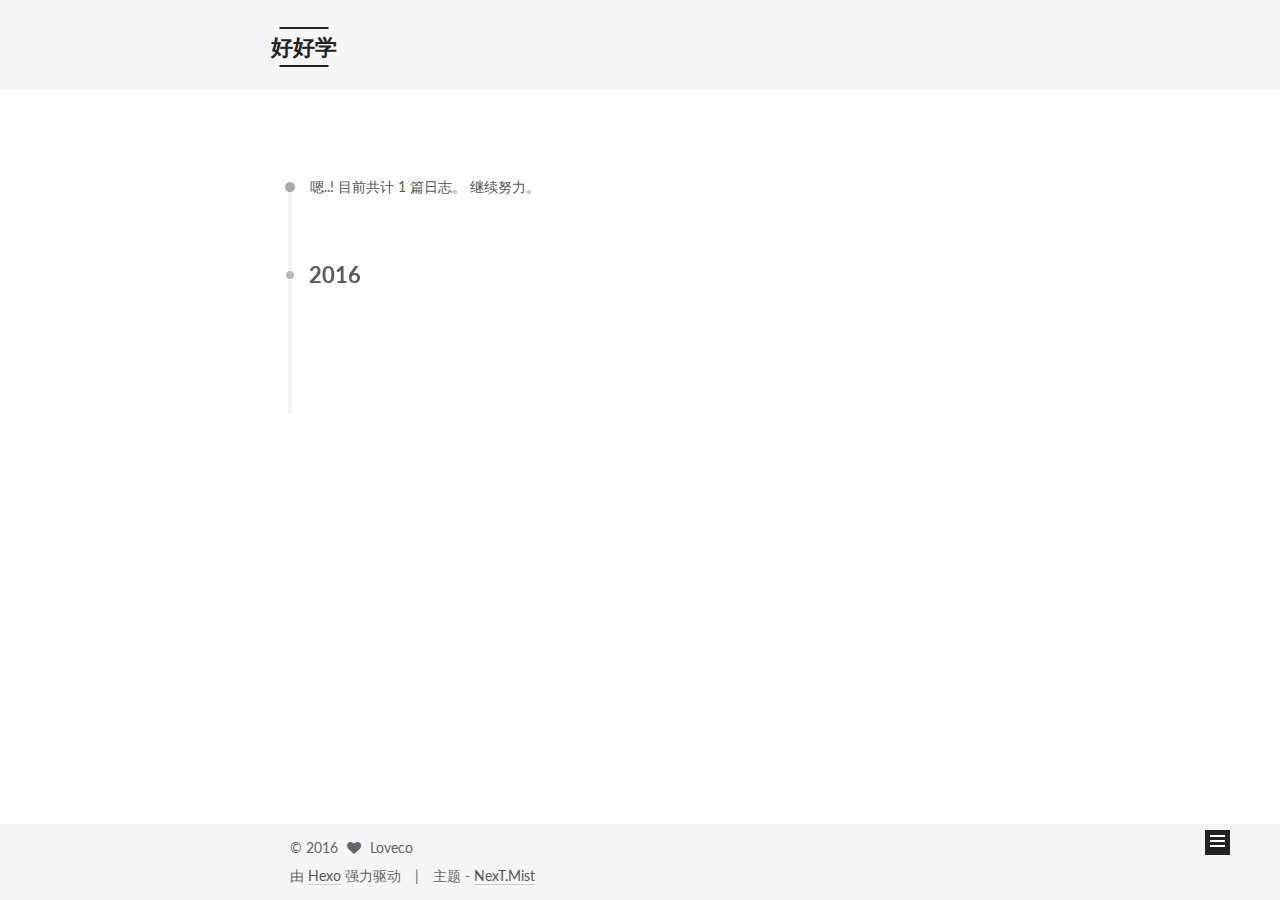
<file: archives/2016/10/index.html>
<!doctype html>



  


<html class="theme-next mist use-motion">
<head>
  <meta charset="UTF-8"/>
<meta http-equiv="X-UA-Compatible" content="IE=edge,chrome=1" />
<meta name="viewport" content="width=device-width, initial-scale=1, maximum-scale=1"/>



<meta http-equiv="Cache-Control" content="no-transform" />
<meta http-equiv="Cache-Control" content="no-siteapp" />












  
  
  <link href="/vendors/fancybox/source/jquery.fancybox.css?v=2.1.5" rel="stylesheet" type="text/css" />




  
  
  
  

  
    
    
  

  

  

  

  

  
    
    
    <link href="//fonts.googleapis.com/css?family=Lato:300,300italic,400,400italic,700,700italic&subset=latin,latin-ext" rel="stylesheet" type="text/css">
  






<link href="/vendors/font-awesome/css/font-awesome.min.css?v=4.4.0" rel="stylesheet" type="text/css" />

<link href="/css/main.css?v=5.0.2" rel="stylesheet" type="text/css" />


  <meta name="keywords" content="Hexo, NexT" />








  <link rel="shortcut icon" type="image/x-icon" href="/favicon.ico?v=5.0.2" />






<meta property="og:type" content="website">
<meta property="og:title" content="好好学">
<meta property="og:url" content="http://yoursite.com/archives/2016/10/index.html">
<meta property="og:site_name" content="好好学">
<meta name="twitter:card" content="summary">
<meta name="twitter:title" content="好好学">



<script type="text/javascript" id="hexo.configuration">
  var NexT = window.NexT || {};
  var CONFIG = {
    scheme: 'Mist',
    sidebar: {"position":"left","display":"post"},
    fancybox: true,
    motion: true,
    duoshuo: {
      userId: '0',
      author: '博主'
    }
  };
</script>




  <link rel="canonical" href="http://yoursite.com/archives/2016/10/"/>


  <title> 归档 | 好好学 </title>
</head>

<body itemscope itemtype="//schema.org/WebPage" lang="zh-Hans">

  










  
  
    
  

  <div class="container one-collumn sidebar-position-left  page-archive  ">
    <div class="headband"></div>

    <header id="header" class="header" itemscope itemtype="//schema.org/WPHeader">
      <div class="header-inner"><div class="site-meta ">
  

  <div class="custom-logo-site-title">
    <a href="/"  class="brand" rel="start">
      <span class="logo-line-before"><i></i></span>
      <span class="site-title">好好学</span>
      <span class="logo-line-after"><i></i></span>
    </a>
  </div>
  <p class="site-subtitle"></p>
</div>

<div class="site-nav-toggle">
  <button>
    <span class="btn-bar"></span>
    <span class="btn-bar"></span>
    <span class="btn-bar"></span>
  </button>
</div>

<nav class="site-nav">
  

  
    <ul id="menu" class="menu">
      
        
        <li class="menu-item menu-item-home">
          <a href="/" rel="section">
            
            首页
          </a>
        </li>
      
        
        <li class="menu-item menu-item-categories">
          <a href="/categories" rel="section">
            
            分类
          </a>
        </li>
      
        
        <li class="menu-item menu-item-archives">
          <a href="/archives" rel="section">
            
            归档
          </a>
        </li>
      
        
        <li class="menu-item menu-item-tags">
          <a href="/tags" rel="section">
            
            标签
          </a>
        </li>
      
        
        <li class="menu-item menu-item-schedule">
          <a href="/schedule" rel="section">
            
            日程
          </a>
        </li>
      

      
    </ul>
  

  
</nav>

 </div>
    </header>

    <main id="main" class="main">
      <div class="main-inner">
        <div class="content-wrap">
          <div id="content" class="content">
            

  <section id="posts" class="posts-collapse">
    <span class="archive-move-on"></span>

    <span class="archive-page-counter">
      
      
      
        
      
      嗯..! 目前共计 1 篇日志。 继续努力。
    </span>

    

      
      
      

      
        
        <div class="collection-title">
          <h2 class="archive-year motion-element" id="archive-year-2016">2016</h2>
        </div>
      
      

      

  <article class="post post-type-normal" itemscope itemtype="//schema.org/Article">
    <header class="post-header">

      <h1 class="post-title">
        
            <a class="post-title-link" href="/2016/10/21/hello-world/" itemprop="url">
              
                <span itemprop="name">Hello World</span>
              
            </a>
        
      </h1>

      <div class="post-meta">
        <time class="post-time" itemprop="dateCreated"
              datetime="2016-10-21T18:14:12+08:00"
              content="2016-10-21" >
          10-21
        </time>
      </div>

    </header>
  </article>



    

  </section>

  



          </div>
          


          

        </div>
        
          
  
  <div class="sidebar-toggle">
    <div class="sidebar-toggle-line-wrap">
      <span class="sidebar-toggle-line sidebar-toggle-line-first"></span>
      <span class="sidebar-toggle-line sidebar-toggle-line-middle"></span>
      <span class="sidebar-toggle-line sidebar-toggle-line-last"></span>
    </div>
  </div>

  <aside id="sidebar" class="sidebar">
    <div class="sidebar-inner">

      

      

      <section class="site-overview sidebar-panel  sidebar-panel-active ">
        <div class="site-author motion-element" itemprop="author" itemscope itemtype="//schema.org/Person">
          <img class="site-author-image" itemprop="image"
               src="/images/avatar.png"
               alt="Loveco" />
          <p class="site-author-name" itemprop="name">Loveco</p>
          <p class="site-description motion-element" itemprop="description"></p>
        </div>
        <nav class="site-state motion-element">
          <div class="site-state-item site-state-posts">
            <a href="/archives">
              <span class="site-state-item-count">1</span>
              <span class="site-state-item-name">日志</span>
            </a>
          </div>

          

          

        </nav>

        

        <div class="links-of-author motion-element">
          
        </div>

        
        

        
        

      </section>

      

    </div>
  </aside>


        
      </div>
    </main>

    <footer id="footer" class="footer">
      <div class="footer-inner">
        <div class="copyright" >
  
  &copy; 
  <span itemprop="copyrightYear">2016</span>
  <span class="with-love">
    <i class="fa fa-heart"></i>
  </span>
  <span class="author" itemprop="copyrightHolder">Loveco</span>
</div>

<div class="powered-by">
  由 <a class="theme-link" href="https://hexo.io">Hexo</a> 强力驱动
</div>

<div class="theme-info">
  主题 -
  <a class="theme-link" href="https://github.com/iissnan/hexo-theme-next">
    NexT.Mist
  </a>
</div>

        

        
      </div>
    </footer>

    <div class="back-to-top">
      <i class="fa fa-arrow-up"></i>
    </div>
  </div>

  

<script type="text/javascript">
  if (Object.prototype.toString.call(window.Promise) !== '[object Function]') {
    window.Promise = null;
  }
</script>









  



  
  <script type="text/javascript" src="/vendors/jquery/index.js?v=2.1.3"></script>

  
  <script type="text/javascript" src="/vendors/fastclick/lib/fastclick.min.js?v=1.0.6"></script>

  
  <script type="text/javascript" src="/vendors/jquery_lazyload/jquery.lazyload.js?v=1.9.7"></script>

  
  <script type="text/javascript" src="/vendors/velocity/velocity.min.js?v=1.2.1"></script>

  
  <script type="text/javascript" src="/vendors/velocity/velocity.ui.min.js?v=1.2.1"></script>

  
  <script type="text/javascript" src="/vendors/fancybox/source/jquery.fancybox.pack.js?v=2.1.5"></script>


  


  <script type="text/javascript" src="/js/src/utils.js?v=5.0.2"></script>

  <script type="text/javascript" src="/js/src/motion.js?v=5.0.2"></script>



  
  

  
  
    <script type="text/javascript" id="motion.page.archive">
      $('.archive-year').velocity('transition.slideLeftIn');
    </script>
  


  


  <script type="text/javascript" src="/js/src/bootstrap.js?v=5.0.2"></script>



  



  




  
  

  

  

  

  


</body>
</html>
</file>
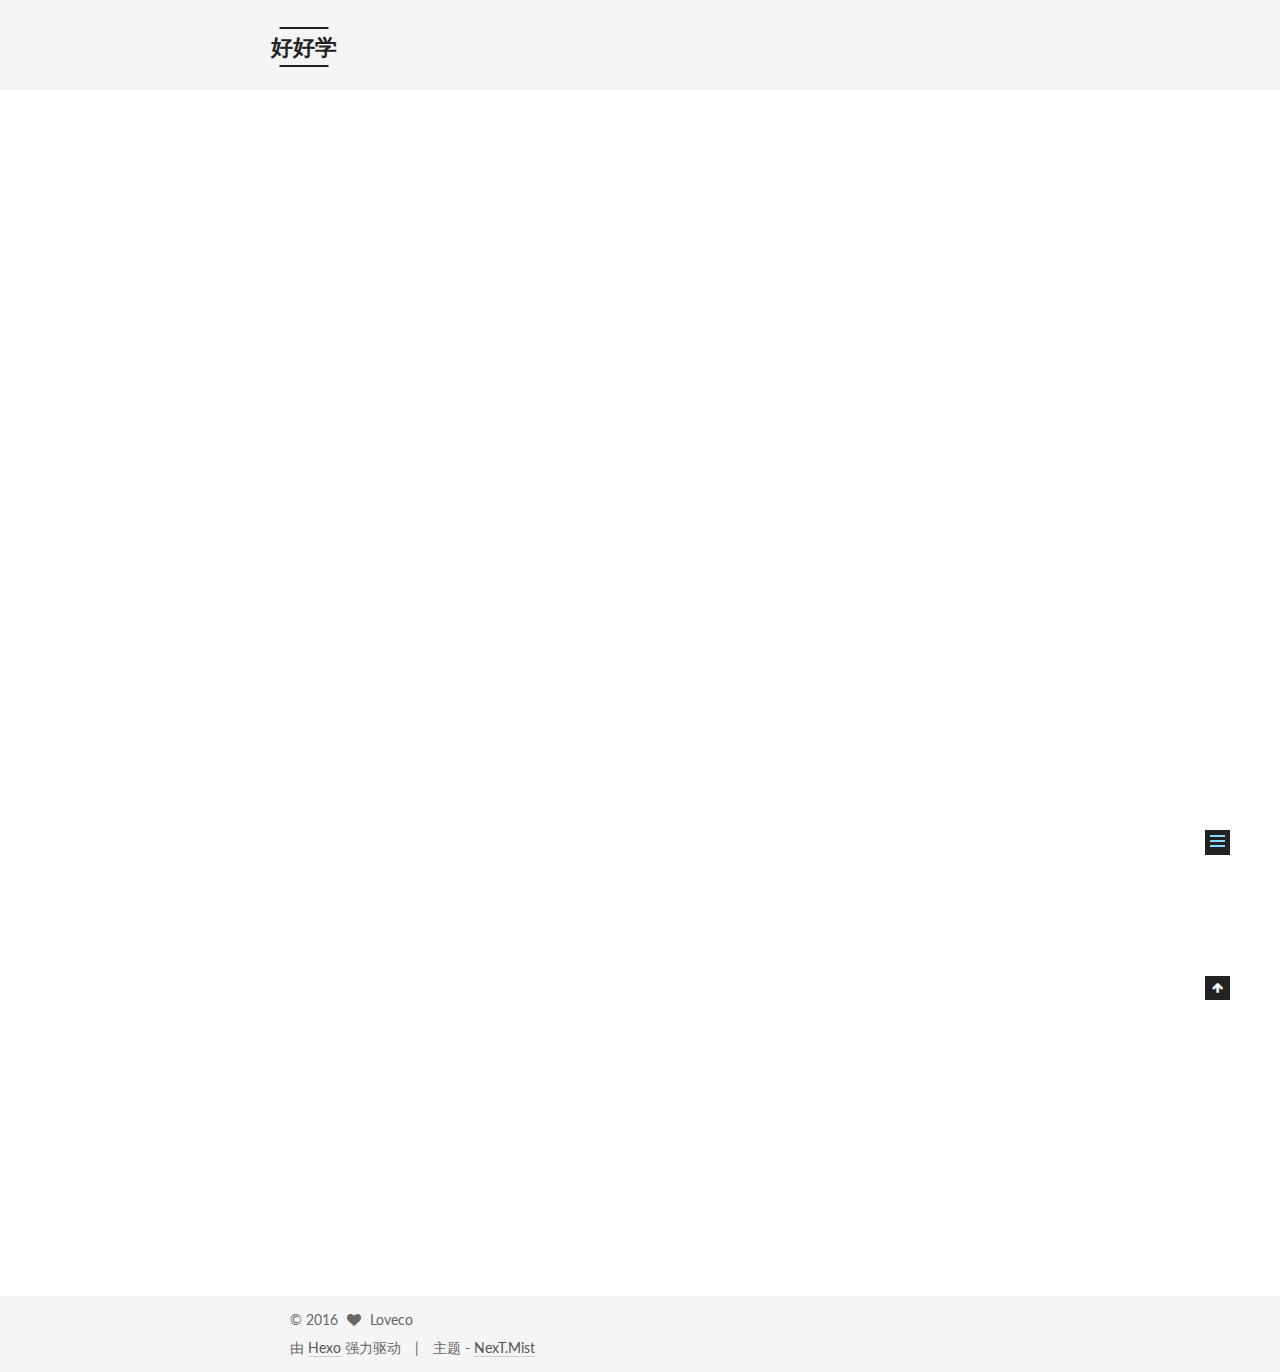
<file: 2016/10/21/hello-world/index.html>
<!doctype html>



  


<html class="theme-next mist use-motion">
<head>
  <meta charset="UTF-8"/>
<meta http-equiv="X-UA-Compatible" content="IE=edge,chrome=1" />
<meta name="viewport" content="width=device-width, initial-scale=1, maximum-scale=1"/>



<meta http-equiv="Cache-Control" content="no-transform" />
<meta http-equiv="Cache-Control" content="no-siteapp" />












  
  
  <link href="/vendors/fancybox/source/jquery.fancybox.css?v=2.1.5" rel="stylesheet" type="text/css" />




  
  
  
  

  
    
    
  

  

  

  

  

  
    
    
    <link href="//fonts.googleapis.com/css?family=Lato:300,300italic,400,400italic,700,700italic&subset=latin,latin-ext" rel="stylesheet" type="text/css">
  






<link href="/vendors/font-awesome/css/font-awesome.min.css?v=4.4.0" rel="stylesheet" type="text/css" />

<link href="/css/main.css?v=5.0.2" rel="stylesheet" type="text/css" />


  <meta name="keywords" content="Hexo, NexT" />








  <link rel="shortcut icon" type="image/x-icon" href="/favicon.ico?v=5.0.2" />






<meta name="description" content="Welcome to Hexo! This is your very first post. Check documentation for more info. If you get any problems when using Hexo, you can find the answer in troubleshooting or you can ask me on GitHub.
Quick">
<meta property="og:type" content="article">
<meta property="og:title" content="Hello World">
<meta property="og:url" content="http://yoursite.com/2016/10/21/hello-world/index.html">
<meta property="og:site_name" content="好好学">
<meta property="og:description" content="Welcome to Hexo! This is your very first post. Check documentation for more info. If you get any problems when using Hexo, you can find the answer in troubleshooting or you can ask me on GitHub.
Quick">
<meta property="og:updated_time" content="2016-10-21T10:14:12.000Z">
<meta name="twitter:card" content="summary">
<meta name="twitter:title" content="Hello World">
<meta name="twitter:description" content="Welcome to Hexo! This is your very first post. Check documentation for more info. If you get any problems when using Hexo, you can find the answer in troubleshooting or you can ask me on GitHub.
Quick">



<script type="text/javascript" id="hexo.configuration">
  var NexT = window.NexT || {};
  var CONFIG = {
    scheme: 'Mist',
    sidebar: {"position":"left","display":"post"},
    fancybox: true,
    motion: true,
    duoshuo: {
      userId: '0',
      author: '博主'
    }
  };
</script>




  <link rel="canonical" href="http://yoursite.com/2016/10/21/hello-world/"/>


  <title> Hello World | 好好学 </title>
</head>

<body itemscope itemtype="//schema.org/WebPage" lang="zh-Hans">

  










  
  
    
  

  <div class="container one-collumn sidebar-position-left page-post-detail ">
    <div class="headband"></div>

    <header id="header" class="header" itemscope itemtype="//schema.org/WPHeader">
      <div class="header-inner"><div class="site-meta ">
  

  <div class="custom-logo-site-title">
    <a href="/"  class="brand" rel="start">
      <span class="logo-line-before"><i></i></span>
      <span class="site-title">好好学</span>
      <span class="logo-line-after"><i></i></span>
    </a>
  </div>
  <p class="site-subtitle"></p>
</div>

<div class="site-nav-toggle">
  <button>
    <span class="btn-bar"></span>
    <span class="btn-bar"></span>
    <span class="btn-bar"></span>
  </button>
</div>

<nav class="site-nav">
  

  
    <ul id="menu" class="menu">
      
        
        <li class="menu-item menu-item-home">
          <a href="/" rel="section">
            
            首页
          </a>
        </li>
      
        
        <li class="menu-item menu-item-categories">
          <a href="/categories" rel="section">
            
            分类
          </a>
        </li>
      
        
        <li class="menu-item menu-item-archives">
          <a href="/archives" rel="section">
            
            归档
          </a>
        </li>
      
        
        <li class="menu-item menu-item-tags">
          <a href="/tags" rel="section">
            
            标签
          </a>
        </li>
      
        
        <li class="menu-item menu-item-schedule">
          <a href="/schedule" rel="section">
            
            日程
          </a>
        </li>
      

      
    </ul>
  

  
</nav>

 </div>
    </header>

    <main id="main" class="main">
      <div class="main-inner">
        <div class="content-wrap">
          <div id="content" class="content">
            

  <div id="posts" class="posts-expand">
    

  
  

  
  
  

  <article class="post post-type-normal " itemscope itemtype="//schema.org/Article">

    
      <header class="post-header">

        
        
          <h1 class="post-title" itemprop="name headline">
            
            
              
                Hello World
              
            
          </h1>
        

        <div class="post-meta">
          <span class="post-time">
            <span class="post-meta-item-icon">
              <i class="fa fa-calendar-o"></i>
            </span>
            <span class="post-meta-item-text">发表于</span>
            <time itemprop="dateCreated" datetime="2016-10-21T18:14:12+08:00" content="2016-10-21">
              2016-10-21
            </time>
          </span>

          

          
            
          

          

          
          

          
        </div>
      </header>
    


    <div class="post-body" itemprop="articleBody">

      
      

      
        <p>Welcome to <a href="https://hexo.io/" target="_blank" rel="external">Hexo</a>! This is your very first post. Check <a href="https://hexo.io/docs/" target="_blank" rel="external">documentation</a> for more info. If you get any problems when using Hexo, you can find the answer in <a href="https://hexo.io/docs/troubleshooting.html" target="_blank" rel="external">troubleshooting</a> or you can ask me on <a href="https://github.com/hexojs/hexo/issues" target="_blank" rel="external">GitHub</a>.</p>
<h2 id="Quick-Start"><a href="#Quick-Start" class="headerlink" title="Quick Start"></a>Quick Start</h2><h3 id="Create-a-new-post"><a href="#Create-a-new-post" class="headerlink" title="Create a new post"></a>Create a new post</h3><figure class="highlight bash"><table><tr><td class="gutter"><pre><div class="line">1</div></pre></td><td class="code"><pre><div class="line">$ hexo new <span class="string">"My New Post"</span></div></pre></td></tr></table></figure>
<p>More info: <a href="https://hexo.io/docs/writing.html" target="_blank" rel="external">Writing</a></p>
<h3 id="Run-server"><a href="#Run-server" class="headerlink" title="Run server"></a>Run server</h3><figure class="highlight bash"><table><tr><td class="gutter"><pre><div class="line">1</div></pre></td><td class="code"><pre><div class="line">$ hexo server</div></pre></td></tr></table></figure>
<p>More info: <a href="https://hexo.io/docs/server.html" target="_blank" rel="external">Server</a></p>
<h3 id="Generate-static-files"><a href="#Generate-static-files" class="headerlink" title="Generate static files"></a>Generate static files</h3><figure class="highlight bash"><table><tr><td class="gutter"><pre><div class="line">1</div></pre></td><td class="code"><pre><div class="line">$ hexo generate</div></pre></td></tr></table></figure>
<p>More info: <a href="https://hexo.io/docs/generating.html" target="_blank" rel="external">Generating</a></p>
<h3 id="Deploy-to-remote-sites"><a href="#Deploy-to-remote-sites" class="headerlink" title="Deploy to remote sites"></a>Deploy to remote sites</h3><figure class="highlight bash"><table><tr><td class="gutter"><pre><div class="line">1</div></pre></td><td class="code"><pre><div class="line">$ hexo deploy</div></pre></td></tr></table></figure>
<p>More info: <a href="https://hexo.io/docs/deployment.html" target="_blank" rel="external">Deployment</a></p>

      
    </div>

    <div>
      
        

      
    </div>

    <div>
      
        

      
    </div>

    <footer class="post-footer">
      

      

      
      
    </footer>
  </article>



    <div class="post-spread">
      
    </div>
  </div>


          </div>
          


          
  <div class="comments" id="comments">
    
  </div>


        </div>
        
          
  
  <div class="sidebar-toggle">
    <div class="sidebar-toggle-line-wrap">
      <span class="sidebar-toggle-line sidebar-toggle-line-first"></span>
      <span class="sidebar-toggle-line sidebar-toggle-line-middle"></span>
      <span class="sidebar-toggle-line sidebar-toggle-line-last"></span>
    </div>
  </div>

  <aside id="sidebar" class="sidebar">
    <div class="sidebar-inner">

      

      
        <ul class="sidebar-nav motion-element">
          <li class="sidebar-nav-toc sidebar-nav-active" data-target="post-toc-wrap" >
            文章目录
          </li>
          <li class="sidebar-nav-overview" data-target="site-overview">
            站点概览
          </li>
        </ul>
      

      <section class="site-overview sidebar-panel ">
        <div class="site-author motion-element" itemprop="author" itemscope itemtype="//schema.org/Person">
          <img class="site-author-image" itemprop="image"
               src="/images/avatar.png"
               alt="Loveco" />
          <p class="site-author-name" itemprop="name">Loveco</p>
          <p class="site-description motion-element" itemprop="description"></p>
        </div>
        <nav class="site-state motion-element">
          <div class="site-state-item site-state-posts">
            <a href="/archives">
              <span class="site-state-item-count">1</span>
              <span class="site-state-item-name">日志</span>
            </a>
          </div>

          

          

        </nav>

        

        <div class="links-of-author motion-element">
          
        </div>

        
        

        
        

      </section>

      
        <section class="post-toc-wrap motion-element sidebar-panel sidebar-panel-active">
          <div class="post-toc">
            
              
            
            
              <div class="post-toc-content"><ol class="nav"><li class="nav-item nav-level-2"><a class="nav-link" href="#Quick-Start"><span class="nav-number">1.</span> <span class="nav-text">Quick Start</span></a><ol class="nav-child"><li class="nav-item nav-level-3"><a class="nav-link" href="#Create-a-new-post"><span class="nav-number">1.1.</span> <span class="nav-text">Create a new post</span></a></li><li class="nav-item nav-level-3"><a class="nav-link" href="#Run-server"><span class="nav-number">1.2.</span> <span class="nav-text">Run server</span></a></li><li class="nav-item nav-level-3"><a class="nav-link" href="#Generate-static-files"><span class="nav-number">1.3.</span> <span class="nav-text">Generate static files</span></a></li><li class="nav-item nav-level-3"><a class="nav-link" href="#Deploy-to-remote-sites"><span class="nav-number">1.4.</span> <span class="nav-text">Deploy to remote sites</span></a></li></ol></li></ol></div>
            
          </div>
        </section>
      

    </div>
  </aside>


        
      </div>
    </main>

    <footer id="footer" class="footer">
      <div class="footer-inner">
        <div class="copyright" >
  
  &copy; 
  <span itemprop="copyrightYear">2016</span>
  <span class="with-love">
    <i class="fa fa-heart"></i>
  </span>
  <span class="author" itemprop="copyrightHolder">Loveco</span>
</div>

<div class="powered-by">
  由 <a class="theme-link" href="https://hexo.io">Hexo</a> 强力驱动
</div>

<div class="theme-info">
  主题 -
  <a class="theme-link" href="https://github.com/iissnan/hexo-theme-next">
    NexT.Mist
  </a>
</div>

        

        
      </div>
    </footer>

    <div class="back-to-top">
      <i class="fa fa-arrow-up"></i>
    </div>
  </div>

  

<script type="text/javascript">
  if (Object.prototype.toString.call(window.Promise) !== '[object Function]') {
    window.Promise = null;
  }
</script>









  



  
  <script type="text/javascript" src="/vendors/jquery/index.js?v=2.1.3"></script>

  
  <script type="text/javascript" src="/vendors/fastclick/lib/fastclick.min.js?v=1.0.6"></script>

  
  <script type="text/javascript" src="/vendors/jquery_lazyload/jquery.lazyload.js?v=1.9.7"></script>

  
  <script type="text/javascript" src="/vendors/velocity/velocity.min.js?v=1.2.1"></script>

  
  <script type="text/javascript" src="/vendors/velocity/velocity.ui.min.js?v=1.2.1"></script>

  
  <script type="text/javascript" src="/vendors/fancybox/source/jquery.fancybox.pack.js?v=2.1.5"></script>


  


  <script type="text/javascript" src="/js/src/utils.js?v=5.0.2"></script>

  <script type="text/javascript" src="/js/src/motion.js?v=5.0.2"></script>



  
  

  
  <script type="text/javascript" src="/js/src/scrollspy.js?v=5.0.2"></script>
<script type="text/javascript" src="/js/src/post-details.js?v=5.0.2"></script>



  


  <script type="text/javascript" src="/js/src/bootstrap.js?v=5.0.2"></script>



  



  




  
  

  

  

  

  


</body>
</html>
</file>
<file: css/style.css>
body {
  width: 100%;
}
body:before,
body:after {
  content: "";
  display: table;
}
body:after {
  clear: both;
}
html,
body,
div,
span,
applet,
object,
iframe,
h1,
h2,
h3,
h4,
h5,
h6,
p,
blockquote,
pre,
a,
abbr,
acronym,
address,
big,
cite,
code,
del,
dfn,
em,
img,
ins,
kbd,
q,
s,
samp,
small,
strike,
strong,
sub,
sup,
tt,
var,
dl,
dt,
dd,
ol,
ul,
li,
fieldset,
form,
label,
legend,
table,
caption,
tbody,
tfoot,
thead,
tr,
th,
td {
  margin: 0;
  padding: 0;
  border: 0;
  outline: 0;
  font-weight: inherit;
  font-style: inherit;
  font-family: inherit;
  font-size: 100%;
  vertical-align: baseline;
}
body {
  line-height: 1;
  color: #000;
  background: #fff;
}
ol,
ul {
  list-style: none;
}
table {
  border-collapse: separate;
  border-spacing: 0;
  vertical-align: middle;
}
caption,
th,
td {
  text-align: left;
  font-weight: normal;
  vertical-align: middle;
}
a img {
  border: none;
}
input,
button {
  margin: 0;
  padding: 0;
}
input::-moz-focus-inner,
button::-moz-focus-inner {
  border: 0;
  padding: 0;
}
@font-face {
  font-family: FontAwesome;
  font-style: normal;
  font-weight: normal;
  src: url("fonts/fontawesome-webfont.eot?v=#4.0.3");
  src: url("fonts/fontawesome-webfont.eot?#iefix&v=#4.0.3") format("embedded-opentype"), url("fonts/fontawesome-webfont.woff?v=#4.0.3") format("woff"), url("fonts/fontawesome-webfont.ttf?v=#4.0.3") format("truetype"), url("fonts/fontawesome-webfont.svg#fontawesomeregular?v=#4.0.3") format("svg");
}
html,
body,
#container {
  height: 100%;
}
body {
  background: #eee;
  font: 14px "Helvetica Neue", Helvetica, Arial, sans-serif;
  -webkit-text-size-adjust: 100%;
}
.outer {
  max-width: 1220px;
  margin: 0 auto;
  padding: 0 20px;
}
.outer:before,
.outer:after {
  content: "";
  display: table;
}
.outer:after {
  clear: both;
}
.inner {
  display: inline;
  float: left;
  width: 98.33333333333333%;
  margin: 0 0.833333333333333%;
}
.left,
.alignleft {
  float: left;
}
.right,
.alignright {
  float: right;
}
.clear {
  clear: both;
}
#container {
  position: relative;
}
.mobile-nav-on {
  overflow: hidden;
}
#wrap {
  height: 100%;
  width: 100%;
  position: absolute;
  top: 0;
  left: 0;
  -webkit-transition: 0.2s ease-out;
  -moz-transition: 0.2s ease-out;
  -ms-transition: 0.2s ease-out;
  transition: 0.2s ease-out;
  z-index: 1;
  background: #eee;
}
.mobile-nav-on #wrap {
  left: 280px;
}
@media screen and (min-width: 768px) {
  #main {
    display: inline;
    float: left;
    width: 73.33333333333333%;
    margin: 0 0.833333333333333%;
  }
}
.article-date,
.article-category-link,
.archive-year,
.widget-title {
  text-decoration: none;
  text-transform: uppercase;
  letter-spacing: 2px;
  color: #999;
  margin-bottom: 1em;
  margin-left: 5px;
  line-height: 1em;
  text-shadow: 0 1px #fff;
  font-weight: bold;
}
.article-inner,
.archive-article-inner {
  background: #fff;
  -webkit-box-shadow: 1px 2px 3px #ddd;
  box-shadow: 1px 2px 3px #ddd;
  border: 1px solid #ddd;
  border-radius: 3px;
}
.article-entry h1,
.widget h1 {
  font-size: 2em;
}
.article-entry h2,
.widget h2 {
  font-size: 1.5em;
}
.article-entry h3,
.widget h3 {
  font-size: 1.3em;
}
.article-entry h4,
.widget h4 {
  font-size: 1.2em;
}
.article-entry h5,
.widget h5 {
  font-size: 1em;
}
.article-entry h6,
.widget h6 {
  font-size: 1em;
  color: #999;
}
.article-entry hr,
.widget hr {
  border: 1px dashed #ddd;
}
.article-entry strong,
.widget strong {
  font-weight: bold;
}
.article-entry em,
.widget em,
.article-entry cite,
.widget cite {
  font-style: italic;
}
.article-entry sup,
.widget sup,
.article-entry sub,
.widget sub {
  font-size: 0.75em;
  line-height: 0;
  position: relative;
  vertical-align: baseline;
}
.article-entry sup,
.widget sup {
  top: -0.5em;
}
.article-entry sub,
.widget sub {
  bottom: -0.2em;
}
.article-entry small,
.widget small {
  font-size: 0.85em;
}
.article-entry acronym,
.widget acronym,
.article-entry abbr,
.widget abbr {
  border-bottom: 1px dotted;
}
.article-entry ul,
.widget ul,
.article-entry ol,
.widget ol,
.article-entry dl,
.widget dl {
  margin: 0 20px;
  line-height: 1.6em;
}
.article-entry ul ul,
.widget ul ul,
.article-entry ol ul,
.widget ol ul,
.article-entry ul ol,
.widget ul ol,
.article-entry ol ol,
.widget ol ol {
  margin-top: 0;
  margin-bottom: 0;
}
.article-entry ul,
.widget ul {
  list-style: disc;
}
.article-entry ol,
.widget ol {
  list-style: decimal;
}
.article-entry dt,
.widget dt {
  font-weight: bold;
}
#header {
  height: 300px;
  position: relative;
  border-bottom: 1px solid #ddd;
}
#header:before,
#header:after {
  content: "";
  position: absolute;
  left: 0;
  right: 0;
  height: 40px;
}
#header:before {
  top: 0;
  background: -webkit-linear-gradient(rgba(0,0,0,0.2), transparent);
  background: -moz-linear-gradient(rgba(0,0,0,0.2), transparent);
  background: -ms-linear-gradient(rgba(0,0,0,0.2), transparent);
  background: linear-gradient(rgba(0,0,0,0.2), transparent);
}
#header:after {
  bottom: 0;
  background: -webkit-linear-gradient(transparent, rgba(0,0,0,0.2));
  background: -moz-linear-gradient(transparent, rgba(0,0,0,0.2));
  background: -ms-linear-gradient(transparent, rgba(0,0,0,0.2));
  background: linear-gradient(transparent, rgba(0,0,0,0.2));
}
#header-outer {
  height: 100%;
  position: relative;
}
#header-inner {
  position: relative;
  overflow: hidden;
}
#banner {
  position: absolute;
  top: 0;
  left: 0;
  width: 100%;
  height: 100%;
  background: url("images/banner.jpg") center #000;
  -webkit-background-size: cover;
  -moz-background-size: cover;
  background-size: cover;
  z-index: -1;
}
#header-title {
  text-align: center;
  height: 40px;
  position: absolute;
  top: 50%;
  left: 0;
  margin-top: -20px;
}
#logo,
#subtitle {
  text-decoration: none;
  color: #fff;
  font-weight: 300;
  text-shadow: 0 1px 4px rgba(0,0,0,0.3);
}
#logo {
  font-size: 40px;
  line-height: 40px;
  letter-spacing: 2px;
}
#subtitle {
  font-size: 16px;
  line-height: 16px;
  letter-spacing: 1px;
}
#subtitle-wrap {
  margin-top: 16px;
}
#main-nav {
  float: left;
  margin-left: -15px;
}
.nav-icon,
.main-nav-link {
  float: left;
  color: #fff;
  opacity: 0.6;
  text-decoration: none;
  text-shadow: 0 1px rgba(0,0,0,0.2);
  -webkit-transition: opacity 0.2s;
  -moz-transition: opacity 0.2s;
  -ms-transition: opacity 0.2s;
  transition: opacity 0.2s;
  display: block;
  padding: 20px 15px;
}
.nav-icon:hover,
.main-nav-link:hover {
  opacity: 1;
}
.nav-icon {
  font-family: FontAwesome;
  text-align: center;
  font-size: 14px;
  width: 14px;
  height: 14px;
  padding: 20px 15px;
  position: relative;
  cursor: pointer;
}
.main-nav-link {
  font-weight: 300;
  letter-spacing: 1px;
}
@media screen and (max-width: 479px) {
  .main-nav-link {
    display: none;
  }
}
#main-nav-toggle {
  display: none;
}
#main-nav-toggle:before {
  content: "\f0c9";
}
@media screen and (max-width: 479px) {
  #main-nav-toggle {
    display: block;
  }
}
#sub-nav {
  float: right;
  margin-right: -15px;
}
#nav-rss-link:before {
  content: "\f09e";
}
#nav-search-btn:before {
  content: "\f002";
}
#search-form-wrap {
  position: absolute;
  top: 15px;
  width: 150px;
  height: 30px;
  right: -150px;
  opacity: 0;
  -webkit-transition: 0.2s ease-out;
  -moz-transition: 0.2s ease-out;
  -ms-transition: 0.2s ease-out;
  transition: 0.2s ease-out;
}
#search-form-wrap.on {
  opacity: 1;
  right: 0;
}
@media screen and (max-width: 479px) {
  #search-form-wrap {
    width: 100%;
    right: -100%;
  }
}
.search-form {
  position: absolute;
  top: 0;
  left: 0;
  right: 0;
  background: #fff;
  padding: 5px 15px;
  border-radius: 15px;
  -webkit-box-shadow: 0 0 10px rgba(0,0,0,0.3);
  box-shadow: 0 0 10px rgba(0,0,0,0.3);
}
.search-form-input {
  border: none;
  background: none;
  color: #555;
  width: 100%;
  font: 13px "Helvetica Neue", Helvetica, Arial, sans-serif;
  outline: none;
}
.search-form-input::-webkit-search-results-decoration,
.search-form-input::-webkit-search-cancel-button {
  -webkit-appearance: none;
}
.search-form-submit {
  position: absolute;
  top: 50%;
  right: 10px;
  margin-top: -7px;
  font: 13px FontAwesome;
  border: none;
  background: none;
  color: #bbb;
  cursor: pointer;
}
.search-form-submit:hover,
.search-form-submit:focus {
  color: #777;
}
.article {
  margin: 50px 0;
}
.article-inner {
  overflow: hidden;
}
.article-meta:before,
.article-meta:after {
  content: "";
  display: table;
}
.article-meta:after {
  clear: both;
}
.article-date {
  float: left;
}
.article-category {
  float: left;
  line-height: 1em;
  color: #ccc;
  text-shadow: 0 1px #fff;
  margin-left: 8px;
}
.article-category:before {
  content: "\2022";
}
.article-category-link {
  margin: 0 12px 1em;
}
.article-header {
  padding: 20px 20px 0;
}
.article-title {
  text-decoration: none;
  font-size: 2em;
  font-weight: bold;
  color: #555;
  line-height: 1.1em;
  -webkit-transition: color 0.2s;
  -moz-transition: color 0.2s;
  -ms-transition: color 0.2s;
  transition: color 0.2s;
}
a.article-title:hover {
  color: #258fb8;
}
.article-entry {
  color: #555;
  padding: 0 20px;
}
.article-entry:before,
.article-entry:after {
  content: "";
  display: table;
}
.article-entry:after {
  clear: both;
}
.article-entry p,
.article-entry table {
  line-height: 1.6em;
  margin: 1.6em 0;
}
.article-entry h1,
.article-entry h2,
.article-entry h3,
.article-entry h4,
.article-entry h5,
.article-entry h6 {
  font-weight: bold;
}
.article-entry h1,
.article-entry h2,
.article-entry h3,
.article-entry h4,
.article-entry h5,
.article-entry h6 {
  line-height: 1.1em;
  margin: 1.1em 0;
}
.article-entry a {
  color: #258fb8;
  text-decoration: none;
}
.article-entry a:hover {
  text-decoration: underline;
}
.article-entry ul,
.article-entry ol,
.article-entry dl {
  margin-top: 1.6em;
  margin-bottom: 1.6em;
}
.article-entry img,
.article-entry video {
  max-width: 100%;
  height: auto;
  display: block;
  margin: auto;
}
.article-entry iframe {
  border: none;
}
.article-entry table {
  width: 100%;
  border-collapse: collapse;
  border-spacing: 0;
}
.article-entry th {
  font-weight: bold;
  border-bottom: 3px solid #ddd;
  padding-bottom: 0.5em;
}
.article-entry td {
  border-bottom: 1px solid #ddd;
  padding: 10px 0;
}
.article-entry blockquote {
  font-family: Georgia, "Times New Roman", serif;
  font-size: 1.4em;
  margin: 1.6em 20px;
  text-align: center;
}
.article-entry blockquote footer {
  font-size: 14px;
  margin: 1.6em 0;
  font-family: "Helvetica Neue", Helvetica, Arial, sans-serif;
}
.article-entry blockquote footer cite:before {
  content: "—";
  padding: 0 0.5em;
}
.article-entry .pullquote {
  text-align: left;
  width: 45%;
  margin: 0;
}
.article-entry .pullquote.left {
  margin-left: 0.5em;
  margin-right: 1em;
}
.article-entry .pullquote.right {
  margin-right: 0.5em;
  margin-left: 1em;
}
.article-entry .caption {
  color: #999;
  display: block;
  font-size: 0.9em;
  margin-top: 0.5em;
  position: relative;
  text-align: center;
}
.article-entry .video-container {
  position: relative;
  padding-top: 56.25%;
  height: 0;
  overflow: hidden;
}
.article-entry .video-container iframe,
.article-entry .video-container object,
.article-entry .video-container embed {
  position: absolute;
  top: 0;
  left: 0;
  width: 100%;
  height: 100%;
  margin-top: 0;
}
.article-more-link a {
  display: inline-block;
  line-height: 1em;
  padding: 6px 15px;
  border-radius: 15px;
  background: #eee;
  color: #999;
  text-shadow: 0 1px #fff;
  text-decoration: none;
}
.article-more-link a:hover {
  background: #258fb8;
  color: #fff;
  text-decoration: none;
  text-shadow: 0 1px #1e7293;
}
.article-footer {
  font-size: 0.85em;
  line-height: 1.6em;
  border-top: 1px solid #ddd;
  padding-top: 1.6em;
  margin: 0 20px 20px;
}
.article-footer:before,
.article-footer:after {
  content: "";
  display: table;
}
.article-footer:after {
  clear: both;
}
.article-footer a {
  color: #999;
  text-decoration: none;
}
.article-footer a:hover {
  color: #555;
}
.article-tag-list-item {
  float: left;
  margin-right: 10px;
}
.article-tag-list-link:before {
  content: "#";
}
.article-comment-link {
  float: right;
}
.article-comment-link:before {
  content: "\f075";
  font-family: FontAwesome;
  padding-right: 8px;
}
.article-share-link {
  cursor: pointer;
  float: right;
  margin-left: 20px;
}
.article-share-link:before {
  content: "\f064";
  font-family: FontAwesome;
  padding-right: 6px;
}
#article-nav {
  position: relative;
}
#article-nav:before,
#article-nav:after {
  content: "";
  display: table;
}
#article-nav:after {
  clear: both;
}
@media screen and (min-width: 768px) {
  #article-nav {
    margin: 50px 0;
  }
  #article-nav:before {
    width: 8px;
    height: 8px;
    position: absolute;
    top: 50%;
    left: 50%;
    margin-top: -4px;
    margin-left: -4px;
    content: "";
    border-radius: 50%;
    background: #ddd;
    -webkit-box-shadow: 0 1px 2px #fff;
    box-shadow: 0 1px 2px #fff;
  }
}
.article-nav-link-wrap {
  text-decoration: none;
  text-shadow: 0 1px #fff;
  color: #999;
  -webkit-box-sizing: border-box;
  -moz-box-sizing: border-box;
  box-sizing: border-box;
  margin-top: 50px;
  text-align: center;
  display: block;
}
.article-nav-link-wrap:hover {
  color: #555;
}
@media screen and (min-width: 768px) {
  .article-nav-link-wrap {
    width: 50%;
    margin-top: 0;
  }
}
@media screen and (min-width: 768px) {
  #article-nav-newer {
    float: left;
    text-align: right;
    padding-right: 20px;
  }
}
@media screen and (min-width: 768px) {
  #article-nav-older {
    float: right;
    text-align: left;
    padding-left: 20px;
  }
}
.article-nav-caption {
  text-transform: uppercase;
  letter-spacing: 2px;
  color: #ddd;
  line-height: 1em;
  font-weight: bold;
}
#article-nav-newer .article-nav-caption {
  margin-right: -2px;
}
.article-nav-title {
  font-size: 0.85em;
  line-height: 1.6em;
  margin-top: 0.5em;
}
.article-share-box {
  position: absolute;
  display: none;
  background: #fff;
  -webkit-box-shadow: 1px 2px 10px rgba(0,0,0,0.2);
  box-shadow: 1px 2px 10px rgba(0,0,0,0.2);
  border-radius: 3px;
  margin-left: -145px;
  overflow: hidden;
  z-index: 1;
}
.article-share-box.on {
  display: block;
}
.article-share-input {
  width: 100%;
  background: none;
  -webkit-box-sizing: border-box;
  -moz-box-sizing: border-box;
  box-sizing: border-box;
  font: 14px "Helvetica Neue", Helvetica, Arial, sans-serif;
  padding: 0 15px;
  color: #555;
  outline: none;
  border: 1px solid #ddd;
  border-radius: 3px 3px 0 0;
  height: 36px;
  line-height: 36px;
}
.article-share-links {
  background: #eee;
}
.article-share-links:before,
.article-share-links:after {
  content: "";
  display: table;
}
.article-share-links:after {
  clear: both;
}
.article-share-twitter,
.article-share-facebook,
.article-share-pinterest,
.article-share-google {
  width: 50px;
  height: 36px;
  display: block;
  float: left;
  position: relative;
  color: #999;
  text-shadow: 0 1px #fff;
}
.article-share-twitter:before,
.article-share-facebook:before,
.article-share-pinterest:before,
.article-share-google:before {
  font-size: 20px;
  font-family: FontAwesome;
  width: 20px;
  height: 20px;
  position: absolute;
  top: 50%;
  left: 50%;
  margin-top: -10px;
  margin-left: -10px;
  text-align: center;
}
.article-share-twitter:hover,
.article-share-facebook:hover,
.article-share-pinterest:hover,
.article-share-google:hover {
  color: #fff;
}
.article-share-twitter:before {
  content: "\f099";
}
.article-share-twitter:hover {
  background: #00aced;
  text-shadow: 0 1px #008abe;
}
.article-share-facebook:before {
  content: "\f09a";
}
.article-share-facebook:hover {
  background: #3b5998;
  text-shadow: 0 1px #2f477a;
}
.article-share-pinterest:before {
  content: "\f0d2";
}
.article-share-pinterest:hover {
  background: #cb2027;
  text-shadow: 0 1px #a21a1f;
}
.article-share-google:before {
  content: "\f0d5";
}
.article-share-google:hover {
  background: #dd4b39;
  text-shadow: 0 1px #be3221;
}
.article-gallery {
  background: #000;
  position: relative;
}
.article-gallery-photos {
  position: relative;
  overflow: hidden;
}
.article-gallery-img {
  display: none;
  max-width: 100%;
}
.article-gallery-img:first-child {
  display: block;
}
.article-gallery-img.loaded {
  position: absolute;
  display: block;
}
.article-gallery-img img {
  display: block;
  max-width: 100%;
  margin: 0 auto;
}
#comments {
  background: #fff;
  -webkit-box-shadow: 1px 2px 3px #ddd;
  box-shadow: 1px 2px 3px #ddd;
  padding: 20px;
  border: 1px solid #ddd;
  border-radius: 3px;
  margin: 50px 0;
}
#comments a {
  color: #258fb8;
}
.archives-wrap {
  margin: 50px 0;
}
.archives:before,
.archives:after {
  content: "";
  display: table;
}
.archives:after {
  clear: both;
}
.archive-year-wrap {
  margin-bottom: 1em;
}
.archives {
  -webkit-column-gap: 10px;
  -moz-column-gap: 10px;
  column-gap: 10px;
}
@media screen and (min-width: 480px) and (max-width: 767px) {
  .archives {
    -webkit-column-count: 2;
    -moz-column-count: 2;
    column-count: 2;
  }
}
@media screen and (min-width: 768px) {
  .archives {
    -webkit-column-count: 3;
    -moz-column-count: 3;
    column-count: 3;
  }
}
.archive-article {
  -webkit-column-break-inside: avoid;
  page-break-inside: avoid;
  overflow: hidden;
  break-inside: avoid-column;
}
.archive-article-inner {
  padding: 10px;
  margin-bottom: 15px;
}
.archive-article-title {
  text-decoration: none;
  font-weight: bold;
  color: #555;
  -webkit-transition: color 0.2s;
  -moz-transition: color 0.2s;
  -ms-transition: color 0.2s;
  transition: color 0.2s;
  line-height: 1.6em;
}
.archive-article-title:hover {
  color: #258fb8;
}
.archive-article-footer {
  margin-top: 1em;
}
.archive-article-date {
  color: #999;
  text-decoration: none;
  font-size: 0.85em;
  line-height: 1em;
  margin-bottom: 0.5em;
  display: block;
}
#page-nav {
  margin: 50px auto;
  background: #fff;
  -webkit-box-shadow: 1px 2px 3px #ddd;
  box-shadow: 1px 2px 3px #ddd;
  border: 1px solid #ddd;
  border-radius: 3px;
  text-align: center;
  color: #999;
  overflow: hidden;
}
#page-nav:before,
#page-nav:after {
  content: "";
  display: table;
}
#page-nav:after {
  clear: both;
}
#page-nav a,
#page-nav span {
  padding: 10px 20px;
  line-height: 1;
  height: 2ex;
}
#page-nav a {
  color: #999;
  text-decoration: none;
}
#page-nav a:hover {
  background: #999;
  color: #fff;
}
#page-nav .prev {
  float: left;
}
#page-nav .next {
  float: right;
}
#page-nav .page-number {
  display: inline-block;
}
@media screen and (max-width: 479px) {
  #page-nav .page-number {
    display: none;
  }
}
#page-nav .current {
  color: #555;
  font-weight: bold;
}
#page-nav .space {
  color: #ddd;
}
#footer {
  background: #262a30;
  padding: 50px 0;
  border-top: 1px solid #ddd;
  color: #999;
}
#footer a {
  color: #258fb8;
  text-decoration: none;
}
#footer a:hover {
  text-decoration: underline;
}
#footer-info {
  line-height: 1.6em;
  font-size: 0.85em;
}
.article-entry pre,
.article-entry .highlight {
  background: #2d2d2d;
  margin: 0 -20px;
  padding: 15px 20px;
  border-style: solid;
  border-color: #ddd;
  border-width: 1px 0;
  overflow: auto;
  color: #ccc;
  line-height: 22.400000000000002px;
}
.article-entry .highlight .gutter pre,
.article-entry .gist .gist-file .gist-data .line-numbers {
  color: #666;
  font-size: 0.85em;
}
.article-entry pre,
.article-entry code {
  font-family: "Source Code Pro", Consolas, Monaco, Menlo, Consolas, monospace;
}
.article-entry code {
  background: #eee;
  text-shadow: 0 1px #fff;
  padding: 0 0.3em;
}
.article-entry pre code {
  background: none;
  text-shadow: none;
  padding: 0;
}
.article-entry .highlight pre {
  border: none;
  margin: 0;
  padding: 0;
}
.article-entry .highlight table {
  margin: 0;
  width: auto;
}
.article-entry .highlight td {
  border: none;
  padding: 0;
}
.article-entry .highlight figcaption {
  font-size: 0.85em;
  color: #999;
  line-height: 1em;
  margin-bottom: 1em;
}
.article-entry .highlight figcaption:before,
.article-entry .highlight figcaption:after {
  content: "";
  display: table;
}
.article-entry .highlight figcaption:after {
  clear: both;
}
.article-entry .highlight figcaption a {
  float: right;
}
.article-entry .highlight .gutter pre {
  text-align: right;
  padding-right: 20px;
}
.article-entry .highlight .line {
  height: 22.400000000000002px;
}
.article-entry .highlight .line.marked {
  background: #515151;
}
.article-entry .gist {
  margin: 0 -20px;
  border-style: solid;
  border-color: #ddd;
  border-width: 1px 0;
  background: #2d2d2d;
  padding: 15px 20px 15px 0;
}
.article-entry .gist .gist-file {
  border: none;
  font-family: "Source Code Pro", Consolas, Monaco, Menlo, Consolas, monospace;
  margin: 0;
}
.article-entry .gist .gist-file .gist-data {
  background: none;
  border: none;
}
.article-entry .gist .gist-file .gist-data .line-numbers {
  background: none;
  border: none;
  padding: 0 20px 0 0;
}
.article-entry .gist .gist-file .gist-data .line-data {
  padding: 0 !important;
}
.article-entry .gist .gist-file .highlight {
  margin: 0;
  padding: 0;
  border: none;
}
.article-entry .gist .gist-file .gist-meta {
  background: #2d2d2d;
  color: #999;
  font: 0.85em "Helvetica Neue", Helvetica, Arial, sans-serif;
  text-shadow: 0 0;
  padding: 0;
  margin-top: 1em;
  margin-left: 20px;
}
.article-entry .gist .gist-file .gist-meta a {
  color: #258fb8;
  font-weight: normal;
}
.article-entry .gist .gist-file .gist-meta a:hover {
  text-decoration: underline;
}
pre .comment,
pre .title {
  color: #999;
}
pre .variable,
pre .attribute,
pre .tag,
pre .regexp,
pre .ruby .constant,
pre .xml .tag .title,
pre .xml .pi,
pre .xml .doctype,
pre .html .doctype,
pre .css .id,
pre .css .class,
pre .css .pseudo {
  color: #f2777a;
}
pre .number,
pre .preprocessor,
pre .built_in,
pre .literal,
pre .params,
pre .constant {
  color: #f99157;
}
pre .class,
pre .ruby .class .title,
pre .css .rules .attribute {
  color: #9c9;
}
pre .string,
pre .value,
pre .inheritance,
pre .header,
pre .ruby .symbol,
pre .xml .cdata {
  color: #9c9;
}
pre .css .hexcolor {
  color: #6cc;
}
pre .function,
pre .python .decorator,
pre .python .title,
pre .ruby .function .title,
pre .ruby .title .keyword,
pre .perl .sub,
pre .javascript .title,
pre .coffeescript .title {
  color: #69c;
}
pre .keyword,
pre .javascript .function {
  color: #c9c;
}
@media screen and (max-width: 479px) {
  #mobile-nav {
    position: absolute;
    top: 0;
    left: 0;
    width: 280px;
    height: 100%;
    background: #191919;
    border-right: 1px solid #fff;
  }
}
@media screen and (max-width: 479px) {
  .mobile-nav-link {
    display: block;
    color: #999;
    text-decoration: none;
    padding: 15px 20px;
    font-weight: bold;
  }
  .mobile-nav-link:hover {
    color: #fff;
  }
}
@media screen and (min-width: 768px) {
  #sidebar {
    display: inline;
    float: left;
    width: 23.333333333333332%;
    margin: 0 0.833333333333333%;
  }
}
.widget-wrap {
  margin: 50px 0;
}
.widget {
  color: #777;
  text-shadow: 0 1px #fff;
  background: #ddd;
  -webkit-box-shadow: 0 -1px 4px #ccc inset;
  box-shadow: 0 -1px 4px #ccc inset;
  border: 1px solid #ccc;
  padding: 15px;
  border-radius: 3px;
}
.widget a {
  color: #258fb8;
  text-decoration: none;
}
.widget a:hover {
  text-decoration: underline;
}
.widget ul ul,
.widget ol ul,
.widget dl ul,
.widget ul ol,
.widget ol ol,
.widget dl ol,
.widget ul dl,
.widget ol dl,
.widget dl dl {
  margin-left: 15px;
  list-style: disc;
}
.widget {
  line-height: 1.6em;
  word-wrap: break-word;
  font-size: 0.9em;
}
.widget ul,
.widget ol {
  list-style: none;
  margin: 0;
}
.widget ul ul,
.widget ol ul,
.widget ul ol,
.widget ol ol {
  margin: 0 20px;
}
.widget ul ul,
.widget ol ul {
  list-style: disc;
}
.widget ul ol,
.widget ol ol {
  list-style: decimal;
}
.category-list-count,
.tag-list-count,
.archive-list-count {
  padding-left: 5px;
  color: #999;
  font-size: 0.85em;
}
.category-list-count:before,
.tag-list-count:before,
.archive-list-count:before {
  content: "(";
}
.category-list-count:after,
.tag-list-count:after,
.archive-list-count:after {
  content: ")";
}
.tagcloud a {
  margin-right: 5px;
  display: inline-block;
}
</file>
<file: css/main.css>
/* normalize.css v3.0.2 | MIT License | git.io/normalize */
html {
  font-family: sans-serif; /* 1 */
  -ms-text-size-adjust: 100%; /* 2 */
  -webkit-text-size-adjust: 100%; /* 2 */
}
body {
  margin: 0;
}
article,
aside,
details,
figcaption,
figure,
footer,
header,
hgroup,
main,
menu,
nav,
section,
summary {
  display: block;
}
audio,
canvas,
progress,
video {
  display: inline-block; /* 1 */
  vertical-align: baseline; /* 2 */
}
audio:not([controls]) {
  display: none;
  height: 0;
}
[hidden],
template {
  display: none;
}
a {
  background-color: transparent;
}
a:active,
a:hover {
  outline: 0;
}
abbr[title] {
  border-bottom: 1px dotted;
}
b,
strong {
  font-weight: bold;
}
dfn {
  font-style: italic;
}
h1 {
  font-size: 2em;
  margin: 0.67em 0;
}
mark {
  background: #ff0;
  color: #000;
}
small {
  font-size: 80%;
}
sub,
sup {
  font-size: 75%;
  line-height: 0;
  position: relative;
  vertical-align: baseline;
}
sup {
  top: -0.5em;
}
sub {
  bottom: -0.25em;
}
img {
  border: 0;
}
svg:not(:root) {
  overflow: hidden;
}
figure {
  margin: 1em 40px;
}
hr {
  -moz-box-sizing: content-box;
  box-sizing: content-box;
  height: 0;
}
pre {
  overflow: auto;
}
code,
kbd,
pre,
samp {
  font-family: monospace, monospace;
  font-size: 1em;
}
button,
input,
optgroup,
select,
textarea {
  color: inherit; /* 1 */
  font: inherit; /* 2 */
  margin: 0; /* 3 */
}
button {
  overflow: visible;
}
button,
select {
  text-transform: none;
}
button,
html input[type="button"],
input[type="reset"],
input[type="submit"] {
  -webkit-appearance: button; /* 2 */
  cursor: pointer; /* 3 */
}
button[disabled],
html input[disabled] {
  cursor: default;
}
button::-moz-focus-inner,
input::-moz-focus-inner {
  border: 0;
  padding: 0;
}
input {
  line-height: normal;
}
input[type="checkbox"],
input[type="radio"] {
  box-sizing: border-box; /* 1 */
  padding: 0; /* 2 */
}
input[type="number"]::-webkit-inner-spin-button,
input[type="number"]::-webkit-outer-spin-button {
  height: auto;
}
input[type="search"] {
  -webkit-appearance: textfield; /* 1 */
  -moz-box-sizing: content-box;
  -webkit-box-sizing: content-box; /* 2 */
  box-sizing: content-box;
}
input[type="search"]::-webkit-search-cancel-button,
input[type="search"]::-webkit-search-decoration {
  -webkit-appearance: none;
}
fieldset {
  border: 1px solid #c0c0c0;
  margin: 0 2px;
  padding: 0.35em 0.625em 0.75em;
}
legend {
  border: 0; /* 1 */
  padding: 0; /* 2 */
}
textarea {
  overflow: auto;
}
optgroup {
  font-weight: bold;
}
table {
  border-collapse: collapse;
  border-spacing: 0;
}
td,
th {
  padding: 0;
}
::selection {
  background: #262a30;
  color: #fff;
}
body {
  position: relative;
  font-family: 'Lato', "PingFang SC", "Microsoft YaHei", sans-serif;
  font-size: 14px;
  line-height: 2;
  color: #555;
  background: #fff;
}
@media (max-width: 767px) {
  body {
    padding-right: 0 !important;
  }
}
@media (min-width: 768px) and (max-width: 991px) {
  body {
    padding-right: 0 !important;
  }
}
@media (min-width: 1600px) {
  body {
    font-size: 16px;
  }
}
h1,
h2,
h3,
h4,
h5,
h6 {
  margin: 0;
  padding: 0;
  font-weight: bold;
  line-height: 1.5;
  font-family: 'Lato', "PingFang SC", "Microsoft YaHei", sans-serif;
}
h2,
h3,
h4,
h5,
h6 {
  margin: 20px 0 15px;
}
h1 {
  font-size: 24px;
}
@media (max-width: 767px) {
  h1 {
    font-size: 20px;
  }
}
h2 {
  font-size: 22px;
}
@media (max-width: 767px) {
  h2 {
    font-size: 18px;
  }
}
h3 {
  font-size: 20px;
}
@media (max-width: 767px) {
  h3 {
    font-size: 16px;
  }
}
h4 {
  font-size: 18px;
}
@media (max-width: 767px) {
  h4 {
    font-size: 14px;
  }
}
h5 {
  font-size: 16px;
}
@media (max-width: 767px) {
  h5 {
    font-size: 12px;
  }
}
h6 {
  font-size: 14px;
}
@media (max-width: 767px) {
  h6 {
    font-size: 10px;
  }
}
p {
  margin: 0 0 25px 0;
}
a {
  color: #555;
  text-decoration: none;
  border-bottom: 1px solid #999;
  word-wrap: break-word;
}
a:hover {
  color: #222;
  border-bottom-color: #222;
}
ul {
  list-style: none;
}
blockquote {
  margin: 0;
  padding: 0;
}
img {
  display: block;
  margin: auto;
  max-width: 100%;
  height: auto;
}
hr {
  margin: 40px 0;
  height: 3px;
  border: none;
  background-color: #ddd;
  background-image: repeating-linear-gradient(-45deg, #fff, #fff 4px, transparent 4px, transparent 8px);
}
blockquote {
  padding: 0 15px;
  color: #666;
  border-left: 4px solid #ddd;
}
blockquote cite::before {
  content: "-";
  padding: 0 5px;
}
dt {
  font-weight: 700;
}
dd {
  margin: 0;
  padding: 0;
}
.text-left {
  text-align: left;
}
.text-center {
  text-align: center;
}
.text-right {
  text-align: right;
}
.text-justify {
  text-align: justify;
}
.text-nowrap {
  white-space: nowrap;
}
.text-lowercase {
  text-transform: lowercase;
}
.text-uppercase {
  text-transform: uppercase;
}
.text-capitalize {
  text-transform: capitalize;
}
.center-block {
  display: block;
  margin-left: auto;
  margin-right: auto;
}
.clearfix:before,
.clearfix:after {
  content: " ";
  display: table;
}
.clearfix:after {
  clear: both;
}
.pullquote {
  width: 45%;
}
.pullquote.left {
  float: left;
  margin-left: 5px;
  margin-right: 10px;
}
.pullquote.right {
  float: right;
  margin-left: 10px;
  margin-right: 5px;
}
.affix.affix.affix {
  position: fixed;
}
.translation {
  margin-top: -20px;
  font-size: 14px;
  color: #999;
}
.scrollbar-measure {
  width: 100px;
  height: 100px;
  overflow: scroll;
  position: absolute;
  top: -9999px;
}
.use-motion .motion-element {
  opacity: 0;
}
#local-search-input {
  padding: 3px;
  border: none;
  text-indent: 14px;
  border-radius: 0;
  width: 140px;
  outline: none;
  border-bottom: 1px solid #999;
  background: inherit;
  opacity: 0.5;
}
#local-search-input:focus {
  opacity: 1;
}
.search-icon {
  position: absolute;
  top: 9px;
}
table {
  margin: 20px 0;
  width: 100%;
  border-collapse: collapse;
  border-spacing: 0;
  border: 1px solid #ddd;
  font-size: 14px;
  table-layout: fixed;
  word-wrap: break-all;
}
table>tbody>tr:nth-of-type(odd) {
  background-color: #f9f9f9;
}
table>tbody>tr:hover {
  background-color: #f5f5f5;
}
caption,
th,
td {
  padding: 8px;
  text-align: left;
  vertical-align: middle;
  font-weight: normal;
}
th,
td {
  border-bottom: 3px solid #ddd;
  border-right: 1px solid #eee;
}
th {
  padding-bottom: 10px;
  font-weight: 700;
}
td {
  border-bottom-width: 1px;
}
html,
body {
  height: 100%;
}
.container {
  position: relative;
  min-height: 100%;
}
.header-inner {
  margin: 0 auto;
  padding: 100px 0 70px;
  width: 700px;
}
@media (min-width: 1600px) {
  .container .header-inner {
    width: 900px;
  }
}
.main {
  padding-bottom: 150px;
}
.main-inner {
  margin: 0 auto;
  width: 700px;
}
@media (min-width: 1600px) {
  .container .main-inner {
    width: 900px;
  }
}
.footer {
  position: absolute;
  left: 0;
  bottom: 0;
  width: 100%;
  min-height: 50px;
}
.footer-inner {
  box-sizing: border-box;
  margin: 20px auto;
  width: 700px;
}
@media (min-width: 1600px) {
  .container .footer-inner {
    width: 900px;
  }
}
pre,
.highlight {
  overflow: auto;
  margin: 20px 0;
  padding: 15px;
  font-size: 13px;
  color: #4d4d4c;
  background: #f7f7f7;
  line-height: 1.6;
}
pre,
code {
  font-family: consolas, Menlo, "PingFang SC", "Microsoft YaHei", monospace;
}
code {
  padding: 2px 4px;
  word-wrap: break-all;
  color: #4d4d4c;
  background: #f7f7f7;
  border-radius: 3px;
  font-size: 13px;
}
pre code {
  padding: 0;
  color: #4d4d4c;
  background: none;
  text-shadow: none;
}
.highlight pre {
  border: none;
  margin: 0;
  padding: 1px;
}
.highlight table {
  margin: 0;
  width: auto;
  border: none;
}
.highlight td {
  border: none;
  padding: 0;
}
.highlight figcaption {
  font-size: 1em;
  color: #4d4d4c;
  line-height: 1em;
  margin-bottom: 1em;
}
.highlight figcaption:before,
.highlight figcaption:after {
  content: " ";
  display: table;
}
.highlight figcaption:after {
  clear: both;
}
.highlight figcaption a {
  float: right;
  color: #4d4d4c;
}
.highlight figcaption a:hover {
  border-bottom-color: #4d4d4c;
}
.highlight .gutter pre {
  color: #666;
  text-align: right;
  padding-right: 20px;
}
.highlight .line {
  height: 20px;
}
.gutter {
  -webkit-user-select: none;
  -moz-user-select: none;
  -ms-user-select: none;
  user-select: none;
}
.gist table {
  width: auto;
}
.gist table td {
  border: none;
}
pre .deletion {
  background: #fdd;
}
pre .addition {
  background: #dfd;
}
pre .meta {
  color: #8959a8;
}
pre .comment {
  color: #8e908c;
}
pre .variable,
pre .attribute,
pre .tag,
pre .regexp,
pre .ruby .constant,
pre .xml .tag .title,
pre .xml .pi,
pre .xml .doctype,
pre .html .doctype,
pre .css .id,
pre .css .class,
pre .css .pseudo {
  color: #c82829;
}
pre .number,
pre .preprocessor,
pre .built_in,
pre .literal,
pre .params,
pre .constant,
pre .command {
  color: #f5871f;
}
pre .ruby .class .title,
pre .css .rules .attribute,
pre .string,
pre .value,
pre .inheritance,
pre .header,
pre .ruby .symbol,
pre .xml .cdata,
pre .special,
pre .number,
pre .formula {
  color: #718c00;
}
pre .title,
pre .css .hexcolor {
  color: #3e999f;
}
pre .function,
pre .python .decorator,
pre .python .title,
pre .ruby .function .title,
pre .ruby .title .keyword,
pre .perl .sub,
pre .javascript .title,
pre .coffeescript .title {
  color: #4271ae;
}
pre .keyword,
pre .javascript .function {
  color: #8959a8;
}
.full-image.full-image.full-image {
  border: none;
  max-width: 100%;
  width: auto;
  margin: 20px auto;
}
@media (min-width: 992px) {
  .full-image.full-image.full-image {
    max-width: none;
    width: 126%;
    margin: 0 -13%;
  }
}
.blockquote-center,
.page-home .post-type-quote blockquote,
.page-post-detail .post-type-quote blockquote {
  position: relative;
  margin: 40px 0;
  padding: 0;
  border-left: none;
  text-align: center;
}
.blockquote-center::before,
.page-home .post-type-quote blockquote::before,
.page-post-detail .post-type-quote blockquote::before,
.blockquote-center::after,
.page-home .post-type-quote blockquote::after,
.page-post-detail .post-type-quote blockquote::after {
  position: absolute;
  content: ' ';
  display: block;
  width: 100%;
  height: 24px;
  opacity: 0.2;
  background-repeat: no-repeat;
  background-position: 0 -6px;
  background-size: 22px 22px;
}
.blockquote-center::before,
.page-home .post-type-quote blockquote::before,
.page-post-detail .post-type-quote blockquote::before {
  top: -20px;
  background-image: url("../images/quote-l.svg");
  border-top: 1px solid #ccc;
}
.blockquote-center::after,
.page-home .post-type-quote blockquote::after,
.page-post-detail .post-type-quote blockquote::after {
  bottom: -20px;
  background-image: url("../images/quote-r.svg");
  border-bottom: 1px solid #ccc;
  background-position: 100% 8px;
}
.blockquote-center p,
.page-home .post-type-quote blockquote p,
.page-post-detail .post-type-quote blockquote p,
.blockquote-center div,
.page-home .post-type-quote blockquote div,
.page-post-detail .post-type-quote blockquote div {
  text-align: center;
}
.post .post-body .group-picture img {
  box-sizing: border-box;
  padding: 0 3px;
  border: none;
}
.post .group-picture-row {
  overflow: hidden;
  margin-top: 6px;
}
.post .group-picture-row:first-child {
  margin-top: 0;
}
.post .group-picture-column {
  float: left;
}
.page-post-detail .post-body .group-picture-column {
  float: none;
  margin-top: 10px;
  width: auto !important;
}
.page-post-detail .post-body .group-picture-column img {
  margin: 0 auto;
}
.page-archive .group-picture-container {
  overflow: hidden;
}
.page-archive .group-picture-row {
  float: left;
}
.page-archive .group-picture-row:first-child {
  margin-top: 6px;
}
.page-archive .group-picture-column {
  max-width: 150px;
  max-height: 150px;
}
.btn {
  display: inline-block;
  padding: 0 20px;
  font-size: 14px;
  color: #fff;
  background: #222;
  border: 2px solid #222;
  text-decoration: none;
  border-radius: 0;
  transition-property: background-color;
  transition-duration: 0.2s;
  transition-timing-function: ease-in-out;
  transition-delay: 0s;
}
.btn:hover,
.post-more-link .btn:hover {
  border-color: #222;
  color: #222;
  background: #fff;
}
.btn-bar {
  display: block;
  width: 22px;
  height: 2px;
  background: #555;
  border-radius: 1px;
}
.btn-bar+.btn-bar {
  margin-top: 4px;
}
.pagination {
  margin: 120px 0 40px;
  text-align: center;
  border-top: 1px solid #eee;
}
.page-number-basic,
.pagination .prev,
.pagination .next,
.pagination .page-number,
.pagination .space {
  display: inline-block;
  position: relative;
  top: -1px;
  margin: 0 10px;
  padding: 0 10px;
  line-height: 30px;
}
@media (max-width: 767px) {
  .page-number-basic,
  .pagination .prev,
  .pagination .next,
  .pagination .page-number,
  .pagination .space {
    margin: 0 5px;
  }
}
.pagination .prev,
.pagination .next,
.pagination .page-number {
  border-bottom: 0;
  border-top: 1px solid #eee;
  transition-property: border-color;
  transition-duration: 0.2s;
  transition-timing-function: ease-in-out;
  transition-delay: 0s;
}
.pagination .prev:hover,
.pagination .next:hover,
.pagination .page-number:hover {
  border-top-color: #222;
}
.pagination .space {
  padding: 0;
  margin: 0;
}
.pagination .prev {
  margin-left: 0;
}
.pagination .next {
  margin-right: 0;
}
.pagination .page-number.current {
  color: #fff;
  background: #ccc;
  border-top-color: #ccc;
}
@media (max-width: 767px) {
  .pagination {
    border-top: none;
  }
  .pagination .prev,
  .pagination .next,
  .pagination .page-number {
    margin-bottom: 10px;
    border-top: 0;
    border-bottom: 1px solid #eee;
  }
  .pagination .prev:hover,
  .pagination .next:hover,
  .pagination .page-number:hover {
    border-bottom-color: #222;
  }
}
.comments {
  margin: 60px 20px 0;
}
.tag-cloud {
  text-align: center;
}
.tag-cloud a {
  display: inline-block;
  margin: 10px;
}
.back-to-top {
  box-sizing: border-box;
  position: fixed;
  bottom: -100px;
  right: 50px;
  z-index: 1050;
  padding: 0 6px;
  width: 25px;
  background: #222;
  font-size: 12px;
  opacity: 1;
  color: #fff;
  cursor: pointer;
  text-align: center;
  -webkit-transform: translateZ(0);
  transition-property: bottom;
  transition-duration: 0.2s;
  transition-timing-function: ease-in-out;
  transition-delay: 0s;
}
@media (max-width: 767px) {
  .back-to-top {
    display: none;
  }
}
@media (min-width: 768px) and (max-width: 991px) {
  .back-to-top {
    display: none;
  }
}
.back-to-top.back-to-top-on {
  bottom: 19px;
}
.header {
  background: #fff;
}
.header-inner {
  position: relative;
}
.headband {
  height: 3px;
  background: #222;
}
.site-meta {
  margin: 0;
  text-align: left;
}
@media (max-width: 767px) {
  .site-meta {
    text-align: center;
  }
}
.brand {
  position: relative;
  display: inline-block;
  padding: 0 40px;
  color: #222;
  background: #222;
  border-bottom: none;
}
.brand:hover {
  color: #222;
}
.logo {
  display: inline-block;
  margin-right: 5px;
  line-height: 36px;
  vertical-align: top;
}
.site-title {
  display: inline-block;
  vertical-align: top;
  line-height: 36px;
  font-size: 20px;
  font-weight: normal;
  font-family: 'Lato', "PingFang SC", "Microsoft YaHei", sans-serif;
}
.site-subtitle {
  margin-top: 10px;
  font-size: 13px;
  color: #999;
}
.use-motion .brand {
  opacity: 0;
}
.use-motion .logo,
.use-motion .site-title,
.use-motion .site-subtitle {
  opacity: 0;
  position: relative;
  top: -10px;
}
.site-nav-toggle {
  display: none;
  position: absolute;
  top: 10px;
  left: 10px;
}
@media (max-width: 767px) {
  .site-nav-toggle {
    display: block;
  }
}
.site-nav-toggle button {
  margin-top: 2px;
  padding: 9px 10px;
  background: transparent;
  border: none;
}
@media (max-width: 767px) {
  .site-nav {
    display: none;
    margin: 0 -10px;
    padding: 0 10px;
    clear: both;
    border-top: 1px solid #ddd;
  }
}
@media (min-width: 768px) and (max-width: 991px) {
  .site-nav {
    display: block !important;
  }
}
@media (min-width: 992px) {
  .site-nav {
    display: block !important;
  }
}
.menu {
  margin-top: 20px;
  padding-left: 0;
  text-align: center;
}
.menu .menu-item {
  display: inline-block;
  margin: 0 10px;
}
@media screen and (max-width: 767px) {
  .menu .menu-item {
    margin-top: 10px;
  }
}
.menu .menu-item a {
  display: block;
  font-size: 13px;
  text-transform: capitalize;
  line-height: inherit;
  border-bottom: 1px solid transparent;
  transition-property: border-color;
  transition-duration: 0.2s;
  transition-timing-function: ease-in-out;
  transition-delay: 0s;
}
.menu .menu-item a:hover {
  border-bottom-color: #222;
}
.menu .menu-item .fa {
  margin-right: 5px;
}
.use-motion .menu-item {
  opacity: 0;
}
.post-body {
  font-family: 'Lato', "PingFang SC", "Microsoft YaHei", sans-serif;
}
@media (max-width: 767px) {
  .post-body {
    word-break: break-word;
  }
}
.post-body .fancybox img {
  display: block !important;
  margin: 0 auto;
  cursor: pointer;
  cursor: zoom-in;
  cursor: -webkit-zoom-in;
}
.post-body .image-caption,
.post-body .figure .caption {
  margin: 10px auto 15px;
  text-align: center;
  font-size: 14px;
  color: #999;
  font-weight: bold;
  line-height: 1;
}
.post-sticky-flag {
  display: inline-block;
  font-size: 16px;
  -ms-transform: rotate(30deg);
  -webkit-transform: rotate(30deg);
  -moz-transform: rotate(30deg);
  -ms-transform: rotate(30deg);
  -o-transform: rotate(30deg);
  transform: rotate(30deg);
}
.posts-expand {
  padding-top: 40px;
}
@media (max-width: 767px) {
  .posts-expand {
    margin: 0 20px;
  }
  .post-body pre,
  .post-body .highlight {
    padding: 10px;
  }
  .post-body pre .gutter pre,
  .post-body .highlight .gutter pre {
    padding-right: 10px;
  }
}
@media (min-width: 992px) {
  .posts-expand .post-body {
    text-align: justify;
  }
}
.posts-expand .post-body h2,
.posts-expand .post-body h3,
.posts-expand .post-body h4,
.posts-expand .post-body h5,
.posts-expand .post-body h6 {
  padding-top: 10px;
}
.posts-expand .post-body h2 .header-anchor,
.posts-expand .post-body h3 .header-anchor,
.posts-expand .post-body h4 .header-anchor,
.posts-expand .post-body h5 .header-anchor,
.posts-expand .post-body h6 .header-anchor {
  float: right;
  margin-left: 10px;
  color: #ccc;
  border-bottom-style: none;
  visibility: hidden;
}
.posts-expand .post-body h2 .header-anchor:hover,
.posts-expand .post-body h3 .header-anchor:hover,
.posts-expand .post-body h4 .header-anchor:hover,
.posts-expand .post-body h5 .header-anchor:hover,
.posts-expand .post-body h6 .header-anchor:hover {
  color: inherit;
}
.posts-expand .post-body h2:hover .header-anchor,
.posts-expand .post-body h3:hover .header-anchor,
.posts-expand .post-body h4:hover .header-anchor,
.posts-expand .post-body h5:hover .header-anchor,
.posts-expand .post-body h6:hover .header-anchor {
  visibility: visible;
}
.posts-expand .post-body ul li {
  list-style: circle;
}
.posts-expand .post-body img {
  box-sizing: border-box;
  margin: auto;
  padding: 3px;
  border: 1px solid #ddd;
}
.posts-expand .fancybox img {
  margin: 0 auto;
}
@media (max-width: 767px) {
  .posts-collapse {
    margin: 0 20px;
  }
  .posts-collapse .post-title,
  .posts-collapse .post-meta {
    display: block;
    width: auto;
    text-align: left;
  }
}
.posts-collapse {
  position: relative;
  z-index: 1010;
  margin-left: 0;
}
.posts-collapse::after {
  content: " ";
  position: absolute;
  top: 20px;
  left: 0;
  margin-left: -2px;
  width: 4px;
  height: 100%;
  background: #f5f5f5;
  z-index: -1;
}
@media (max-width: 767px) {
  .posts-collapse {
    margin: 0 20px;
  }
}
.posts-collapse .collection-title {
  position: relative;
  margin: 60px 0;
}
.posts-collapse .collection-title h2 {
  margin-left: 20px;
}
.posts-collapse .collection-title small {
  color: #bbb;
}
.posts-collapse .collection-title::before {
  content: " ";
  position: absolute;
  left: 0;
  top: 50%;
  margin-left: -4px;
  margin-top: -4px;
  width: 8px;
  height: 8px;
  background: #bbb;
  border-radius: 50%;
}
.posts-collapse .post {
  margin: 30px 0;
}
.posts-collapse .post-header {
  position: relative;
  transition-duration: 0.2s;
  transition-timing-function: ease-in-out;
  transition-delay: 0s;
  transition-property: border;
  border-bottom: 1px dashed #ccc;
}
.posts-collapse .post-header::before {
  content: " ";
  position: absolute;
  left: 0;
  top: 12px;
  width: 6px;
  height: 6px;
  margin-left: -4px;
  background: #bbb;
  border-radius: 50%;
  border: 1px solid #fff;
  transition-duration: 0.2s;
  transition-timing-function: ease-in-out;
  transition-delay: 0s;
  transition-property: background;
}
.posts-collapse .post-header:hover {
  border-bottom-color: #666;
}
.posts-collapse .post-header:hover::before {
  background: #222;
}
.posts-collapse .post-meta {
  position: absolute;
  font-size: 12px;
  left: 20px;
  top: 5px;
}
.posts-collapse .post-comments-count {
  display: none;
}
.posts-collapse .post-title {
  margin-left: 60px;
  font-size: 16px;
  font-weight: normal;
  line-height: inherit;
}
.posts-collapse .post-title::after {
  margin-left: 3px;
  opacity: 0.6;
}
.posts-collapse .post-title a {
  color: #666;
  border-bottom: none;
}
.page-home .post-type-quote .post-header,
.page-post-detail .post-type-quote .post-header,
.page-home .post-type-quote .post-tags,
.page-post-detail .post-type-quote .post-tags {
  display: none;
}
.posts-expand .post-title {
  font-size: 26px;
  text-align: center;
  word-break: break-word;
  font-weight: 400;
}
@media (max-width: 767px) {
  .posts-expand .post-title {
    font-size: 22px;
  }
}
.posts-expand .post-title-link {
  display: inline-block;
  position: relative;
  color: #555;
  border-bottom: none;
  line-height: 1.2;
  vertical-align: top;
}
.posts-expand .post-title-link::before {
  content: "";
  position: absolute;
  width: 100%;
  height: 2px;
  bottom: 0;
  left: 0;
  background-color: #000;
  visibility: hidden;
  -webkit-transform: scaleX(0);
  -moz-transform: scaleX(0);
  -ms-transform: scaleX(0);
  -o-transform: scaleX(0);
  transform: scaleX(0);
  transition-duration: 0.2s;
  transition-timing-function: ease-in-out;
  transition-delay: 0s;
}
.posts-expand .post-title-link:hover::before {
  visibility: visible;
  -webkit-transform: scaleX(1);
  -moz-transform: scaleX(1);
  -ms-transform: scaleX(1);
  -o-transform: scaleX(1);
  transform: scaleX(1);
}
.posts-expand .post-title-link .fa {
  font-size: 16px;
}
.posts-expand .post-meta {
  margin: 3px 0 60px 0;
  color: #999;
  font-family: 'Lato', "PingFang SC", "Microsoft YaHei", sans-serif;
  font-size: 12px;
  text-align: center;
}
.posts-expand .post-meta .post-category-list {
  display: inline-block;
  margin: 0;
  padding: 3px;
}
.posts-expand .post-meta .post-category-list-link {
  color: #999;
}
.post-meta-item-icon {
  display: none;
  margin-right: 3px;
}
@media (min-width: 768px) and (max-width: 991px) {
  .post-meta-item-icon {
    display: inline-block;
  }
}
@media (max-width: 767px) {
  .post-meta-item-icon {
    display: inline-block;
  }
}
@media (min-width: 768px) and (max-width: 991px) {
  .post-meta-item-text {
    display: none;
  }
}
@media (max-width: 767px) {
  .post-meta-item-text {
    display: none;
  }
}
@media (max-width: 767px) {
  .posts-expand .post-comments-count {
    display: none;
  }
}
.post-more-link {
  margin-top: 50px;
}
.post-more-link .btn {
  color: #555;
  font-size: 14px;
  background: transparent;
  border-radius: 0;
  line-height: 2;
}
.posts-expand .post-tags {
  margin-top: 40px;
  text-align: center;
}
.posts-expand .post-tags a {
  display: inline-block;
  margin-right: 10px;
  font-size: 13px;
}
.post-nav {
  overflow: hidden;
  margin-top: 60px;
  padding: 10px;
  white-space: nowrap;
  border-top: 1px solid #eee;
}
.post-nav-item {
  display: inline-block;
  width: 50%;
  white-space: normal;
}
.post-nav-item a {
  position: relative;
  display: inline-block;
  line-height: 25px;
  font-size: 14px;
  color: #555;
  border-bottom: none;
}
.post-nav-item a:hover {
  color: #222;
  border-bottom: none;
}
.post-nav-item a:active {
  top: 2px;
}
.post-nav-item a i {
  font-size: 12px;
}
.post-nav-prev {
  text-align: right;
}
.posts-expand .post-eof {
  display: block;
  margin: 80px auto 60px;
  width: 8%;
  height: 1px;
  background: #ccc;
  text-align: center;
}
.post:last-child .post-eof.post-eof.post-eof {
  display: none;
}
.post-gallery {
  display: table;
  table-layout: fixed;
  width: 100%;
  border-collapse: separate;
}
.post-gallery-row {
  display: table-row;
}
.post-gallery .post-gallery-img {
  display: table-cell;
  text-align: center;
  vertical-align: middle;
  border: none;
}
.post-gallery .post-gallery-img img {
  max-width: 100%;
  max-height: 100%;
  border: none;
}
.fancybox-close,
.fancybox-close:hover {
  border: none;
}
.sidebar {
  position: fixed;
  right: 0;
  top: 0;
  bottom: 0;
  width: 0;
  z-index: 1040;
  box-shadow: inset 0 2px 6px #000;
  background: #222;
  -webkit-transform: translateZ(0);
}
.sidebar a {
  color: #999;
  border-bottom-color: #555;
}
.sidebar a:hover {
  color: #eee;
}
@media (min-width: 768px) and (max-width: 991px) {
  .sidebar {
    display: none !important;
  }
}
@media (max-width: 767px) {
  .sidebar {
    display: none !important;
  }
}
.sidebar-inner {
  position: relative;
  padding: 20px 10px;
  color: #999;
  text-align: center;
}
.sidebar-toggle {
  position: fixed;
  right: 50px;
  bottom: 45px;
  width: 15px;
  height: 15px;
  padding: 5px;
  background: #222;
  line-height: 0;
  z-index: 1050;
  cursor: pointer;
  -webkit-transform: translateZ(0);
}
@media (min-width: 768px) and (max-width: 991px) {
  .sidebar-toggle {
    display: none;
  }
}
@media (max-width: 767px) {
  .sidebar-toggle {
    display: none;
  }
}
.sidebar-toggle-line {
  position: relative;
  display: inline-block;
  vertical-align: top;
  height: 2px;
  width: 100%;
  background: #fff;
  margin-top: 3px;
}
.sidebar-toggle-line:first-child {
  margin-top: 0;
}
.site-author-image {
  display: block;
  margin: 0 auto;
  padding: 2px;
  max-width: 96px;
  height: auto;
  border: 2px solid #333;
}
.site-author-name {
  margin: 5px 0 0;
  text-align: center;
  color: #f5f5f5;
  font-weight: normal;
}
.site-description {
  margin-top: 5px;
  text-align: center;
  font-size: 14px;
  color: #999;
}
.site-state {
  overflow: hidden;
  line-height: 1.4;
  white-space: nowrap;
  text-align: center;
}
.site-state-item {
  display: inline-block;
  padding: 0 15px;
  border-left: 1px solid #333;
}
.site-state-item:first-child {
  border-left: none;
}
.site-state-item a {
  border-bottom: none;
}
.site-state-item-count {
  display: block;
  text-align: center;
  color: inherit;
  font-weight: 600;
  font-size: 18px;
}
.site-state-item-name {
  font-size: 13px;
  color: inherit;
}
.feed-link {
  margin-top: 20px;
}
.feed-link a {
  display: inline-block;
  padding: 0 15px;
  color: #fc6423;
  border: 1px solid #fc6423;
  border-radius: 4px;
}
.feed-link a i {
  color: #fc6423;
  font-size: 14px;
}
.feed-link a:hover {
  color: #fff;
  background: #fc6423;
}
.feed-link a:hover i {
  color: #fff;
}
.links-of-author {
  margin-top: 20px;
}
.links-of-author a {
  display: inline-block;
  vertical-align: middle;
  margin-right: 10px;
  margin-bottom: 10px;
  border-bottom-color: #555;
  font-size: 13px;
}
.links-of-author a:before {
  display: inline-block;
  vertical-align: middle;
  margin-right: 3px;
  content: " ";
  width: 4px;
  height: 4px;
  border-radius: 50%;
  background: #709d87;
}
.links-of-blogroll {
  font-size: 13px;
}
.links-of-blogroll-title {
  margin-top: 20px;
  font-size: 14px;
  font-weight: 600;
}
.links-of-blogroll-list {
  margin: 0;
  padding: 0;
}
.links-of-blogroll-item {
  padding: 2px 10px;
}
.sidebar-nav {
  margin: 0 0 20px;
  padding-left: 0;
}
.sidebar-nav li {
  display: inline-block;
  cursor: pointer;
  border-bottom: 1px solid transparent;
  font-size: 14px;
  color: #555;
}
.sidebar-nav li:hover {
  color: #f5f5f5;
}
.page-post-detail .sidebar-nav-toc {
  padding: 0 5px;
}
.page-post-detail .sidebar-nav-overview {
  margin-left: 10px;
}
.sidebar-nav .sidebar-nav-active {
  color: #87daff;
  border-bottom-color: #87daff;
}
.sidebar-nav .sidebar-nav-active:hover {
  color: #87daff;
}
.sidebar-panel {
  display: none;
}
.sidebar-panel-active {
  display: block;
}
.post-toc-empty {
  font-size: 14px;
  color: #666;
}
.post-toc-wrap {
  overflow: hidden;
}
.post-toc {
  overflow: auto;
}
.post-toc ol {
  margin: 0;
  padding: 0 2px 5px 10px;
  text-align: left;
  list-style: none;
  font-size: 14px;
}
.post-toc ol > ol {
  padding-left: 0;
}
.post-toc ol a {
  transition-duration: 0.2s;
  transition-timing-function: ease-in-out;
  transition-delay: 0s;
  transition-property: all;
  color: #999;
  border-bottom-color: #555;
}
.post-toc ol a:hover {
  color: #ccc;
  border-bottom-color: #ccc;
}
.post-toc .nav-item {
  overflow: hidden;
  text-overflow: ellipsis;
  white-space: nowrap;
  line-height: 1.8;
}
.post-toc .nav .nav-child {
  display: none;
}
.post-toc .nav .active > .nav-child {
  display: block;
}
.post-toc .nav .active-current > .nav-child {
  display: block;
}
.post-toc .nav .active-current > .nav-child > .nav-item {
  display: block;
}
.post-toc .nav .active > a {
  color: #87daff;
  border-bottom-color: #87daff;
}
.post-toc .nav .active-current > a {
  color: #87daff;
}
.post-toc .nav .active-current > a:hover {
  color: #87daff;
}
.footer {
  font-size: 14px;
  color: #999;
}
.footer img {
  border: none;
}
.footer-inner {
  text-align: center;
}
.with-love {
  display: inline-block;
  margin: 0 5px;
}
.powered-by,
.theme-info {
  display: inline-block;
}
.powered-by {
  margin-right: 10px;
}
.powered-by::after {
  content: "|";
  padding-left: 10px;
}
.cc-license {
  margin-top: 10px;
  text-align: center;
}
.cc-license .cc-opacity {
  opacity: 0.7;
  border-bottom: none;
}
.cc-license .cc-opacity:hover {
  opacity: 0.9;
}
.cc-license img {
  display: inline-block;
}
.theme-next #ds-thread #ds-reset {
  color: #555;
}
.theme-next #ds-thread #ds-reset .ds-replybox {
  margin-bottom: 30px;
}
.theme-next #ds-thread #ds-reset .ds-replybox .ds-avatar,
.theme-next #ds-reset .ds-avatar img {
  box-shadow: none;
}
.theme-next #ds-thread #ds-reset .ds-textarea-wrapper {
  border-color: #c7d4e1;
  background: none;
  border-top-right-radius: 3px;
  border-top-left-radius: 3px;
}
.theme-next #ds-thread #ds-reset .ds-textarea-wrapper textarea {
  height: 60px;
}
.theme-next #ds-reset .ds-rounded-top {
  border-radius: 0;
}
.theme-next #ds-thread #ds-reset .ds-post-toolbar {
  box-sizing: border-box;
  border: 1px solid #c7d4e1;
  background: #f6f8fa;
}
.theme-next #ds-thread #ds-reset .ds-post-options {
  height: 40px;
  border: none;
  background: none;
}
.theme-next #ds-thread #ds-reset .ds-toolbar-buttons {
  top: 11px;
}
.theme-next #ds-thread #ds-reset .ds-sync {
  top: 5px;
}
.theme-next #ds-thread #ds-reset .ds-post-button {
  top: 4px;
  right: 5px;
  width: 90px;
  height: 30px;
  border: 1px solid #c5ced7;
  border-radius: 3px;
  background-image: linear-gradient(#fbfbfc, #f5f7f9);
  color: #60676d;
}
.theme-next #ds-thread #ds-reset .ds-post-button:hover {
  background-position: 0 -30px;
  color: #60676d;
}
.theme-next #ds-thread #ds-reset .ds-comments-info {
  padding: 10px 0;
}
.theme-next #ds-thread #ds-reset .ds-sort {
  display: none;
}
.theme-next #ds-thread #ds-reset li.ds-tab a.ds-current {
  border: none;
  background: #f6f8fa;
  color: #60676d;
}
.theme-next #ds-thread #ds-reset li.ds-tab a.ds-current:hover {
  background-color: #e9f0f7;
  color: #60676d;
}
.theme-next #ds-thread #ds-reset li.ds-tab a {
  border-radius: 2px;
  padding: 5px;
}
.theme-next #ds-thread #ds-reset .ds-login-buttons p {
  color: #999;
  line-height: 36px;
}
.theme-next #ds-thread #ds-reset .ds-login-buttons .ds-service-list li {
  height: 28px;
}
.theme-next #ds-thread #ds-reset .ds-service-list a {
  background: none;
  padding: 5px;
  border: 1px solid;
  border-radius: 3px;
  text-align: center;
}
.theme-next #ds-thread #ds-reset .ds-service-list a:hover {
  color: #fff;
  background: #666;
}
.theme-next #ds-thread #ds-reset .ds-service-list .ds-weibo {
  color: #fc9b00;
  border-color: #fc9b00;
}
.theme-next #ds-thread #ds-reset .ds-service-list .ds-weibo:hover {
  background: #fc9b00;
}
.theme-next #ds-thread #ds-reset .ds-service-list .ds-qq {
  color: #60a3ec;
  border-color: #60a3ec;
}
.theme-next #ds-thread #ds-reset .ds-service-list .ds-qq:hover {
  background: #60a3ec;
}
.theme-next #ds-thread #ds-reset .ds-service-list .ds-renren {
  color: #2e7ac4;
  border-color: #2e7ac4;
}
.theme-next #ds-thread #ds-reset .ds-service-list .ds-renren:hover {
  background: #2e7ac4;
}
.theme-next #ds-thread #ds-reset .ds-service-list .ds-douban {
  color: #37994c;
  border-color: #37994c;
}
.theme-next #ds-thread #ds-reset .ds-service-list .ds-douban:hover {
  background: #37994c;
}
.theme-next #ds-thread #ds-reset .ds-service-list .ds-kaixin {
  color: #fef20d;
  border-color: #fef20d;
}
.theme-next #ds-thread #ds-reset .ds-service-list .ds-kaixin:hover {
  background: #fef20d;
}
.theme-next #ds-thread #ds-reset .ds-service-list .ds-netease {
  color: #f00;
  border-color: #f00;
}
.theme-next #ds-thread #ds-reset .ds-service-list .ds-netease:hover {
  background: #f00;
}
.theme-next #ds-thread #ds-reset .ds-service-list .ds-sohu {
  color: #ffcb05;
  border-color: #ffcb05;
}
.theme-next #ds-thread #ds-reset .ds-service-list .ds-sohu:hover {
  background: #ffcb05;
}
.theme-next #ds-thread #ds-reset .ds-service-list .ds-baidu {
  color: #2831e0;
  border-color: #2831e0;
}
.theme-next #ds-thread #ds-reset .ds-service-list .ds-baidu:hover {
  background: #2831e0;
}
.theme-next #ds-thread #ds-reset .ds-service-list .ds-google {
  color: #166bec;
  border-color: #166bec;
}
.theme-next #ds-thread #ds-reset .ds-service-list .ds-google:hover {
  background: #166bec;
}
.theme-next #ds-thread #ds-reset .ds-service-list .ds-weixin {
  color: #00ce0d;
  border-color: #00ce0d;
}
.theme-next #ds-thread #ds-reset .ds-service-list .ds-weixin:hover {
  background: #00ce0d;
}
.theme-next #ds-thread #ds-reset .ds-service-list .ds-more-services {
  border: none;
}
.theme-next #ds-thread #ds-reset .ds-service-list .ds-more-services:hover {
  background: none;
}
.theme-next #ds-reset .duoshuo-ua-admin {
  display: inline-block;
  color: #f00;
}
.theme-next #ds-reset .duoshuo-ua-platform,
.theme-next #ds-reset .duoshuo-ua-browser {
  color: #ccc;
}
.theme-next #ds-reset .duoshuo-ua-platform .fa,
.theme-next #ds-reset .duoshuo-ua-browser .fa {
  display: inline-block;
  margin-right: 3px;
}
.theme-next #ds-reset .duoshuo-ua-separator {
  display: inline-block;
  margin-left: 5px;
}
.theme-next .this_ua {
  background-color: #ccc !important;
  border-radius: 4px;
  padding: 0 5px !important;
  margin: 1px 1px !important;
  border: 1px solid #bbb !important;
  color: #fff;
  display: inline-block !important;
}
.theme-next .this_ua.admin {
  background-color: #d9534f !important;
  border-color: #d9534f !important;
}
.theme-next .this_ua.platform.iOS,
.theme-next .this_ua.platform.Mac,
.theme-next .this_ua.platform.Windows {
  background-color: #39b3d7 !important;
  border-color: #46b8da !important;
}
.theme-next .this_ua.platform.Linux {
  background-color: #3a3a3a !important;
  border-color: #1f1f1f !important;
}
.theme-next .this_ua.platform.Android {
  background-color: #00c47d !important;
  border-color: #01b171 !important;
}
.theme-next .this_ua.browser.Mobile,
.theme-next .this_ua.browser.Chrome {
  background-color: #5cb85c !important;
  border-color: #4cae4c !important;
}
.theme-next .this_ua.browser.Firefox {
  background-color: #f0ad4e !important;
  border-color: #eea236 !important;
}
.theme-next .this_ua.browser.Maxthon,
.theme-next .this_ua.browser.IE {
  background-color: #428bca !important;
  border-color: #357ebd !important;
}
.theme-next .this_ua.browser.baidu,
.theme-next .this_ua.browser.UCBrowser,
.theme-next .this_ua.browser.Opera {
  background-color: #d9534f !important;
  border-color: #d43f3a !important;
}
.theme-next .this_ua.browser.Android,
.theme-next .this_ua.browser.QQBrowser {
  background-color: #78ace9 !important;
  border-color: #4cae4c !important;
}
.post-spread {
  margin-top: 20px;
  text-align: center;
}
.jiathis_style {
  display: inline-block;
}
.jiathis_style a {
  border: none;
}
.post-spread {
  margin-top: 20px;
  text-align: center;
}
.bdshare-slide-button-box a {
  border: none;
}
.bdsharebuttonbox {
  display: inline-block;
}
.bdsharebuttonbox a {
  border: none;
}
ul.search-result-list {
  padding-left: 0px;
  margin: 0px 5px 0px 8px;
}
p.search-result {
  border-bottom: 1px dashed #ccc;
  padding: 5px 0;
}
a.search-result-title {
  font-weight: bold;
}
a.search-result {
  border-bottom: transparent;
  display: block;
  white-space: nowrap;
  overflow: hidden;
  text-overflow: ellipsis;
}
.search-keyword {
  border-bottom: 1px dashed #f00;
  font-size: 14px;
  font-weight: bold;
  color: #f00;
}
#local-search-result {
  height: 88%;
  overflow: auto;
}
.popup {
  display: none;
  position: fixed;
  top: 10%;
  left: 50%;
  width: 700px;
  height: 80%;
  margin-left: -350px;
  padding: 3px 0 0 10px;
  background: #fff;
  color: #333;
  z-index: 9999;
  border-radius: 5px;
}
@media (max-width: 767px) {
  .popup {
    padding: 3px;
    top: 0;
    left: 0;
    margin: 0;
    width: 100%;
    height: 100%;
    border-radius: 0px;
  }
}
.popoverlay {
  position: fixed;
  width: 100%;
  height: 100%;
  top: 0px;
  left: 0px;
  z-index: 2080;
  background-color: rgba(0,0,0,0.3);
}
#local-search-input {
  margin-bottom: 10px;
  padding: 10px;
  width: 97%;
  font-size: 18px;
}
.popup .fa-search {
  padding-top: 8px;
}
.popup-btn-close {
  position: absolute;
  top: 6px;
  right: 14px;
  color: #4ebd79;
  font-size: 14px;
  font-weight: bold;
  text-transform: uppercase;
  cursor: pointer;
}
#no-result {
  position: absolute;
  left: 44%;
  top: 42%;
  color: #ccc;
}
.site-uv,
.site-pv,
.page-pv {
  display: inline-block;
}
.site-uv .busuanzi-value,
.site-pv .busuanzi-value,
.page-pv .busuanzi-value {
  margin: 0 5px;
}
.site-uv {
  margin-right: 10px;
}
.site-uv::after {
  content: "|";
  padding-left: 10px;
}
.use-motion .post {
  opacity: 0;
}
.page-archive .archive-page-counter {
  position: relative;
  top: 3px;
  left: 20px;
}
@media (max-width: 767px) {
  .page-archive .archive-page-counter {
    top: 5px;
  }
}
.page-archive .posts-collapse .archive-move-on {
  position: absolute;
  top: 11px;
  left: 0;
  margin-left: -6px;
  width: 10px;
  height: 10px;
  opacity: 0.5;
  background: #555;
  border: 1px solid #fff;
  border-radius: 50%;
}
.category-all-page .category-all-title {
  text-align: center;
}
.category-all-page .category-all {
  margin-top: 20px;
}
.category-all-page .category-list {
  margin: 0;
  padding: 0;
  list-style: none;
}
.category-all-page .category-list-item {
  margin: 5px 10px;
}
.category-all-page .category-list-count {
  color: #bbb;
}
.category-all-page .category-list-count:before {
  display: inline;
  content: " (";
}
.category-all-page .category-list-count:after {
  display: inline;
  content: ") ";
}
.category-all-page .category-list-child {
  padding-left: 10px;
}
#schedule ul#event-list {
  padding-left: 30px;
}
#schedule ul#event-list hr {
  margin: 20px 0 45px 0 !important;
  background: #222;
}
#schedule ul#event-list hr:after {
  display: inline-block;
  content: 'NOW';
  background: #222;
  color: #fff;
  font-weight: bold;
  text-align: right;
  padding: 0 5px;
}
#schedule ul#event-list li.event {
  margin: 20px 0px;
  background: #f9f9f9;
  padding-left: 10px;
  min-height: 40px;
}
#schedule ul#event-list li.event h2.event-summary {
  margin: 0;
  padding-bottom: 3px;
}
#schedule ul#event-list li.event h2.event-summary:before {
  display: inline-block;
  font-family: FontAwesome;
  font-size: 8px;
  content: '\f111';
  vertical-align: middle;
  margin-right: 25px;
  color: #bbb;
}
#schedule ul#event-list li.event span.event-relative-time {
  display: inline-block;
  font-size: 12px;
  font-weight: 400;
  padding-left: 12px;
  color: #bbb;
}
#schedule ul#event-list li.event span.event-details {
  display: block;
  color: #bbb;
  margin-left: 56px;
  padding-top: 3px;
  padding-bottom: 6px;
  text-indent: -24px;
  line-height: 18px;
}
#schedule ul#event-list li.event span.event-details:before {
  text-indent: 0;
  display: inline-block;
  width: 14px;
  font-family: FontAwesome;
  text-align: center;
  margin-right: 9px;
  color: #bbb;
}
#schedule ul#event-list li.event span.event-details.event-location:before {
  content: '\f041';
}
#schedule ul#event-list li.event span.event-details.event-duration:before {
  content: '\f017';
}
#schedule ul#event-list li.event-past {
  background: #fcfcfc;
}
#schedule ul#event-list li.event-past > * {
  opacity: 0.6;
}
#schedule ul#event-list li.event-past h2.event-summary {
  color: #bbb;
}
#schedule ul#event-list li.event-past h2.event-summary:before {
  color: #dfdfdf;
}
#schedule ul#event-list li.event-now {
  background: #222;
  color: #fff;
  padding: 15px 0 15px 10px;
}
#schedule ul#event-list li.event-now h2.event-summary:before {
  -webkit-transform: scale(1.2);
  -moz-transform: scale(1.2);
  -ms-transform: scale(1.2);
  -o-transform: scale(1.2);
  transform: scale(1.2);
  color: #fff;
  animation: dot-flash 1s alternate infinite ease-in-out;
}
#schedule ul#event-list li.event-now * {
  color: #fff !important;
}
@-moz-keyframes dot-flash {
  from {
    opacity: 1;
    -webkit-transform: scale(1.1);
    -moz-transform: scale(1.1);
    -ms-transform: scale(1.1);
    -o-transform: scale(1.1);
    transform: scale(1.1);
  }
  to {
    opacity: 0;
    -webkit-transform: scale(1);
    -moz-transform: scale(1);
    -ms-transform: scale(1);
    -o-transform: scale(1);
    transform: scale(1);
  }
}
@-webkit-keyframes dot-flash {
  from {
    opacity: 1;
    -webkit-transform: scale(1.1);
    -moz-transform: scale(1.1);
    -ms-transform: scale(1.1);
    -o-transform: scale(1.1);
    transform: scale(1.1);
  }
  to {
    opacity: 0;
    -webkit-transform: scale(1);
    -moz-transform: scale(1);
    -ms-transform: scale(1);
    -o-transform: scale(1);
    transform: scale(1);
  }
}
@-o-keyframes dot-flash {
  from {
    opacity: 1;
    -webkit-transform: scale(1.1);
    -moz-transform: scale(1.1);
    -ms-transform: scale(1.1);
    -o-transform: scale(1.1);
    transform: scale(1.1);
  }
  to {
    opacity: 0;
    -webkit-transform: scale(1);
    -moz-transform: scale(1);
    -ms-transform: scale(1);
    -o-transform: scale(1);
    transform: scale(1);
  }
}
@keyframes dot-flash {
  from {
    opacity: 1;
    -webkit-transform: scale(1.1);
    -moz-transform: scale(1.1);
    -ms-transform: scale(1.1);
    -o-transform: scale(1.1);
    transform: scale(1.1);
  }
  to {
    opacity: 0;
    -webkit-transform: scale(1);
    -moz-transform: scale(1);
    -ms-transform: scale(1);
    -o-transform: scale(1);
    transform: scale(1);
  }
}
.page-post-detail .sidebar-toggle-line {
  background: #87daff;
}
.page-post-detail .comments {
  overflow: hidden;
}
h1,
h2,
h3,
h4,
h5,
h6 {
  margin: 20px 0 10px;
}
p {
  margin: 0 0 25px 0;
}
a {
  border-bottom-color: #ccc;
}
hr {
  margin: 20px 0;
  height: 2px;
}
.main-inner {
  margin-top: 80px;
}
.header {
  background: #f5f5f5;
}
.header-inner {
  padding: 25px 0 20px;
}
.header-inner:before,
.header-inner:after {
  content: " ";
  display: table;
}
.header-inner:after {
  clear: both;
}
@media (max-width: 767px) {
  .header-inner {
    width: auto;
    margin-bottom: 50px;
    padding: 10px;
  }
}
.site-meta {
  float: left;
  margin-left: -20px;
  line-height: normal;
}
@media (max-width: 767px) {
  .site-meta {
    margin-left: 10px;
  }
}
.site-meta .brand {
  padding: 2px 1px;
  background: none;
}
@media (max-width: 767px) {
  .site-meta .brand {
    display: block;
  }
}
.site-meta .logo {
  display: none;
}
.site-meta .site-title {
  font-size: 22px;
  font-weight: bolder;
}
@media (max-width: 767px) {
  .site-meta .site-title {
    line-height: 34px;
  }
}
.logo-line-before,
.logo-line-after {
  display: block;
  overflow: hidden;
  margin: 0 auto;
  width: 75%;
}
@media (max-width: 767px) {
  .logo-line-before,
  .logo-line-after {
    display: none;
  }
}
.logo-line-before i,
.logo-line-after i {
  position: relative;
  display: block;
  height: 2px;
  background: #222;
}
@media (max-width: 767px) {
  .logo-line-before i,
  .logo-line-after i {
    height: 3px;
  }
}
.use-motion .logo-line-before i {
  left: -100%;
}
.use-motion .logo-line-after i {
  right: -100%;
}
.site-subtitle {
  display: none;
}
.site-nav-toggle {
  position: static;
  float: right;
}
.menu {
  float: right;
  margin: 8px 0 0 0;
}
@media (max-width: 767px) {
  .menu {
    margin: 20px 0 0 0;
    padding: 0;
  }
}
.menu br {
  display: none;
}
.menu .menu-item {
  margin: 0;
}
@media (max-width: 767px) {
  .menu .menu-item {
    display: block;
  }
}
.menu .menu-item a {
  padding: 0 10px;
  background: none;
  border: none;
  border-radius: 2px;
  transition-property: background;
}
@media (max-width: 767px) {
  .menu .menu-item a {
    text-align: left;
  }
}
.menu .menu-item a:hover {
  background: #e1e1e1;
}
.menu a::before {
  display: none;
}
@media (max-width: 767px) {
  .menu a::before {
    display: block;
  }
}
@media (max-width: 767px) {
  .menu {
    float: none;
  }
}
.site-search form {
  display: none;
}
.posts-expand {
  padding-top: 0;
}
.posts-expand .post-title,
.posts-expand .post-meta {
  text-align: left;
}
@media (max-width: 767px) {
  .posts-expand .post-title,
  .posts-expand .post-meta {
    text-align: center;
  }
}
.posts-expand .post-eof {
  display: none;
}
.posts-expand .post {
  margin-top: 120px;
}
.posts-expand .post:first-child {
  margin-top: 0;
}
.posts-expand .post-meta {
  margin-top: 5px;
  margin-bottom: 20px;
}
.posts-expand .post-title {
  position: relative;
  font-size: 26px;
  font-weight: 400;
}
@media (max-width: 767px) {
  .posts-expand .post-title {
    font-size: 20px;
  }
}
@media (min-width: 1600px) {
  .posts-expand .post-title {
    font-size: 26px;
  }
}
.posts-expand .post-title:hover:before {
  background: #222;
}
.posts-expand .post-body img {
  margin: 0;
}
.posts-expand .post-tags {
  text-align: left;
}
.posts-expand .post-tags a {
  padding: 1px 5px;
  background: #f5f5f5;
  border-bottom: none;
}
.posts-expand .post-tags a:hover {
  background: #ccc;
}
.posts-expand .post-nav {
  margin-top: 40px;
}
.post-more-link {
  margin-top: 20px;
  text-align: left;
}
.post-more-link a {
  padding: 0;
  font-size: 14px;
  color: #666;
  background: none;
  border: none;
  border-bottom: 2px solid #666;
  transition-property: border;
}
@media (max-width: 767px) {
  .post-more-link a {
    font-size: 12px;
  }
}
@media (min-width: 1600px) {
  .post-more-link a {
    font-size: 16px;
  }
}
.post-more-link a:hover {
  border-bottom-color: #222;
}
.links-of-blogroll-inline .links-of-blogroll-item {
  display: inline-block;
}
.btn {
  padding: 0 10px;
  border-width: 2px;
  border-radius: 0;
}
.headband {
  display: none;
}
.site-search {
  position: relative;
  float: right;
  margin-top: 5px;
  padding-top: 3px;
}
@media (max-width: 767px) {
  .site-search {
    float: none;
    padding: 0 10px;
  }
}
@media (max-width: 767px) {
  .container .main-inner {
    width: auto;
  }
}
.page-post-detail .post-title,
.page-post-detail .post-meta {
  text-align: center;
}
.page-post-detail .post-title:before {
  display: none;
}
.page-post-detail .post-meta {
  margin-bottom: 60px;
}
.pagination {
  margin: 120px 0 0;
  text-align: left;
}
@media (max-width: 767px) {
  .pagination {
    margin: 80px 10px 0;
    text-align: center;
  }
}
.footer {
  margin-top: 80px;
  padding: 10px 0;
  background: #f5f5f5;
  color: #666;
}
.footer-inner {
  margin: 0 auto;
  text-align: left;
}
@media (max-width: 767px) {
  .footer-inner {
    width: auto;
    text-align: center;
  }
}
</file>
